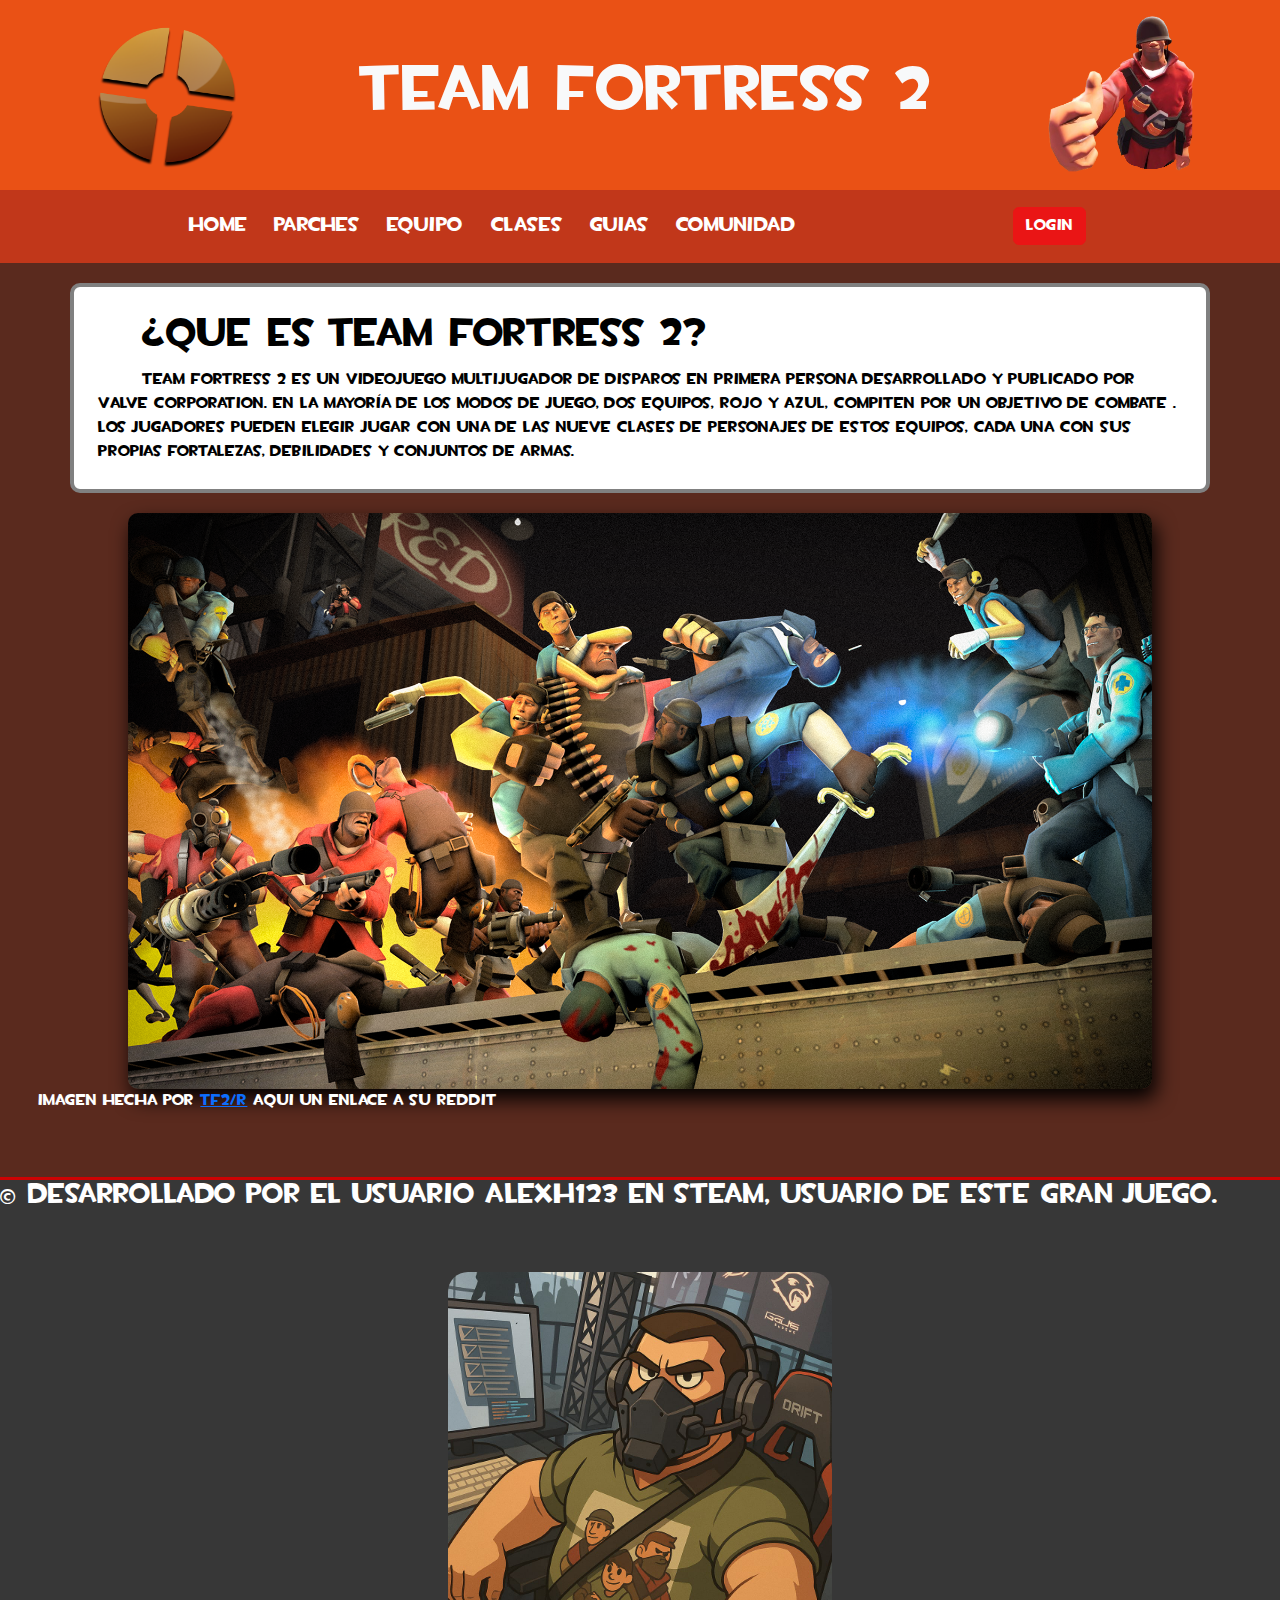
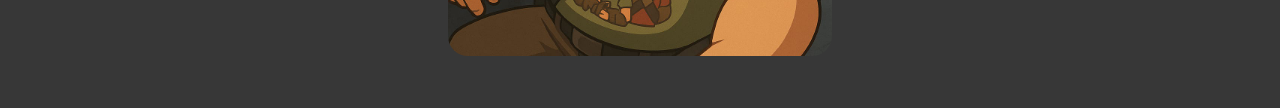
<file: index.html>
<!DOCTYPE html>
<html lang="es">
<head>
    <meta charset="UTF-8">
    <meta name="viewport" content="width=device-width, initial-scale=1.0">
    <title>Mi Página de TF2 - Ahora con JavaScript y Bootstrap</title>
    <link href="https://cdn.jsdelivr.net/npm/bootstrap@5.3.3/dist/css/bootstrap.min.css" rel="stylesheet">
    <link rel="stylesheet" href="style.css">
</head>
<body>
    <header class="bg-dark text-light py-3">
        <div class="container d-flex align-items-center justify-content-between">
          <img src="imagenes_tf2/icono/Team_Fortress_2_style_logo.svg.png" alt="Logo TF2" class="icon" height="50">
            <h1 class="mb-0"> Team Fortress 2</h1>

          <img src="imagenes_tf2/renders/soldier_thumb_up.png" class="soldier_thump_up">
    </header>
    <nav class="navbar navbar-expand-lg navbar-dark bg-secondary">
      <div class="container">
            <button class="navbar-toggler" type="button" data-bs-toggle="collapse" data-bs-target="#navbarNav">
                <span class="navbar-toggler-icon"></span>
            </button>
            <div class="collapse navbar-collapse" id="navbarNav">
                <ul class="navbar-nav">
                  <li class="nav-item"><a class="nav-link" href="index.html">home</a></li>
                  <li class="nav-item"><a class="nav-link" href="news/parches.html">parches</a></li>
                  <li class="nav-item"><a class="nav-link" href="meet_the_team/index.html">equipo</a></li>
                  <li class="nav-item"><a class="nav-link" href="caracteristicas_mercenarios/mercenarios.html">clases</a></li>
                  <li class="nav-item"><a class="nav-link" href="guias/index.html">guias</a></li>
                  <li class="nav-item"><a class="nav-link" href="comunidad/index.html">comunidad</a></li>
                </ul>
            </div>
            <button class="btn btn-primary login" type="button" data-bs-toggle="offcanvas" data-bs-target="#offcanvasExample" aria-controls="offcanvasExample">
            Login
            </button>
        </div>
       
      </nav>
    <div class="offcanvas offcanvas-start" tabindex="-1" id="offcanvasExample" aria-labelledby="offcanvasExampleLabel">
      <div class="offcanvas-header">
        <h5 class="offcanvas-title borde3" id="offcanvasExampleLabel">Login</h5>
        <button type="button" class="btn-close login" data-bs-dismiss="offcanvas" aria-label="Close"></button>
      </div>
      <div class="offcanvas-body">
        <div>
          <p class="letras">Correo Electronico</p>
          <input type="email" class="form-control nofonttf2" id="correoElectrónico" placeholder="Correo Electronico">
          <br>
          <p class="letras">Contraseña</p>
          <input type="password" id="contraseña" class="form-control nofonttf2" aria-describedby="passwordHelpBlock" placeholder="Contraseña">
          <br>
          <button type="button" class="btn btn-warning sent" onclick="verificarUsuario()">Iniciar sesión</button>
          <p id="verificador"></p>
          <p>Login en proceso...</p>
        </div>
      </div>
    </div>
    <main>
      <div class="desc_tf2">
        <h1 class="title_description">¿Que es team fortress 2?</h1>
        <div class="descripcion">Team Fortress 2 es un videojuego multijugador de disparos en primera persona desarrollado y publicado por Valve Corporation. En la mayoría de los modos de juego, dos equipos, ROJO y AZUL, compiten por un objetivo de combate . Los jugadores pueden elegir jugar con una de las nueve clases de personajes de estos equipos, cada una con sus propias fortalezas, debilidades y conjuntos de armas.</div>
      </div>
    </main>

  
    <img src="imagenes_tf2/renders/tf2 inicio.png" class="Thisistf2">
    <p class="text_4">Imagen hecha por <a href="https://www.reddit.com/r/tf2/">Tf2/r</a> Aqui un enlace a su reddit</p>

    <br>
    <br>

    <div class="rights"><h3>© Desarrollado por el usuario Alexh123 en steam, usuario de este gran juego.</h3><img src="imagenes_tf2/creator/MEINTF2.jpg" class="Dev"></div>
    <script src="https://cdn.jsdelivr.net/npm/bootstrap@5.3.3/dist/js/bootstrap.bundle.min.js"></script>
    <script src="script.js"></script>

  </body>
</html>
</file>
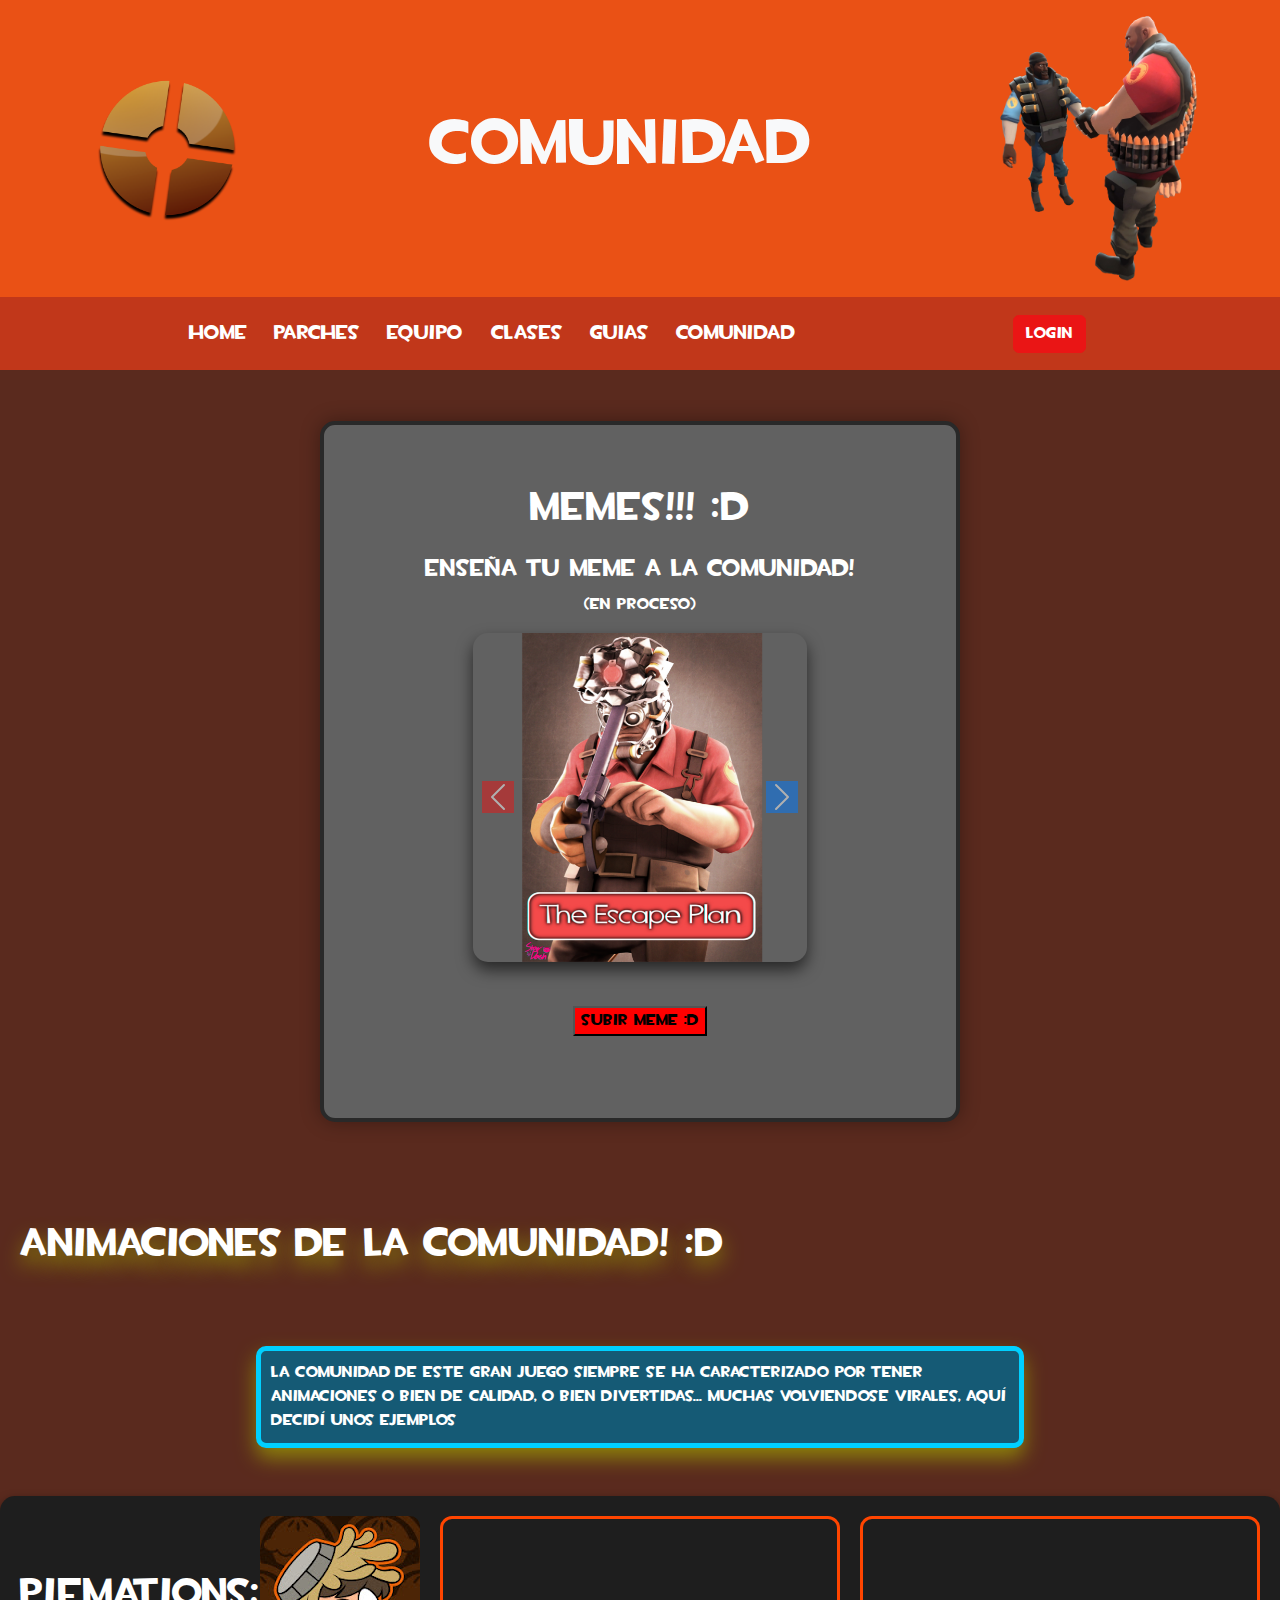
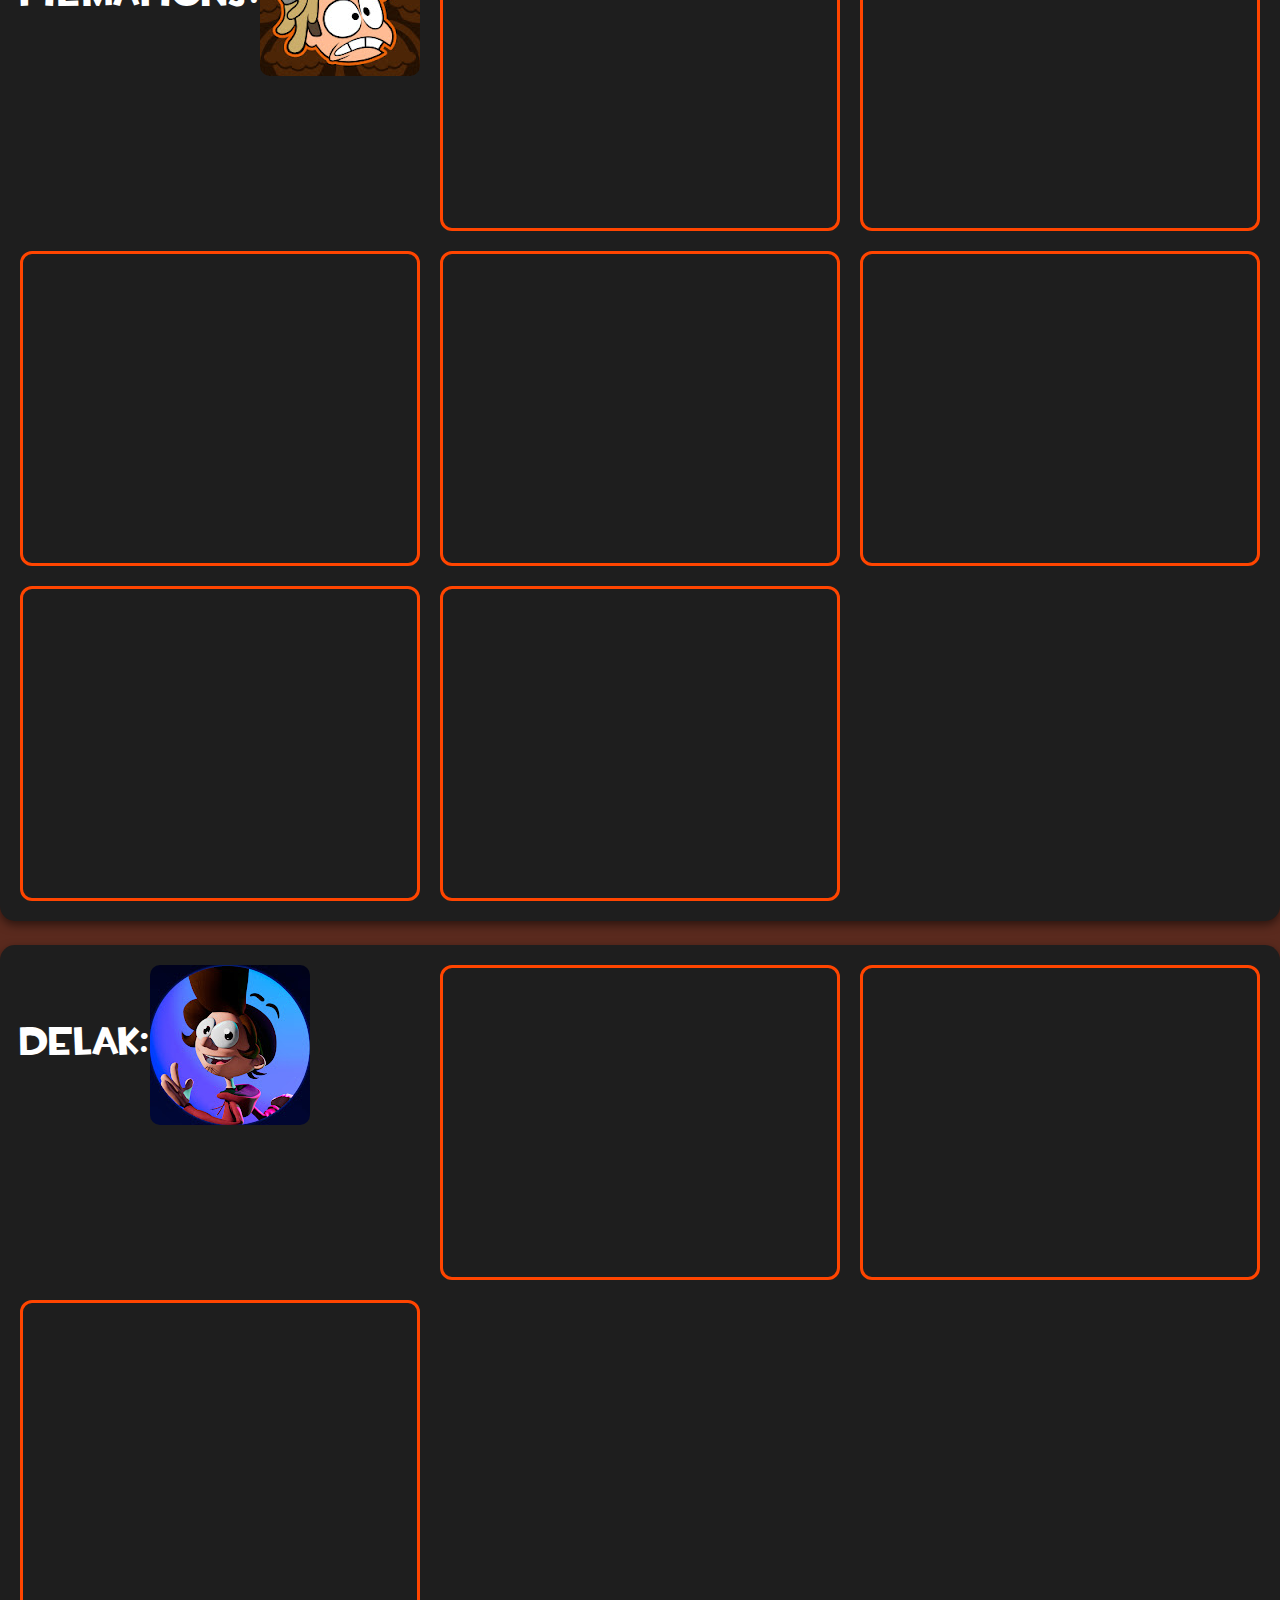
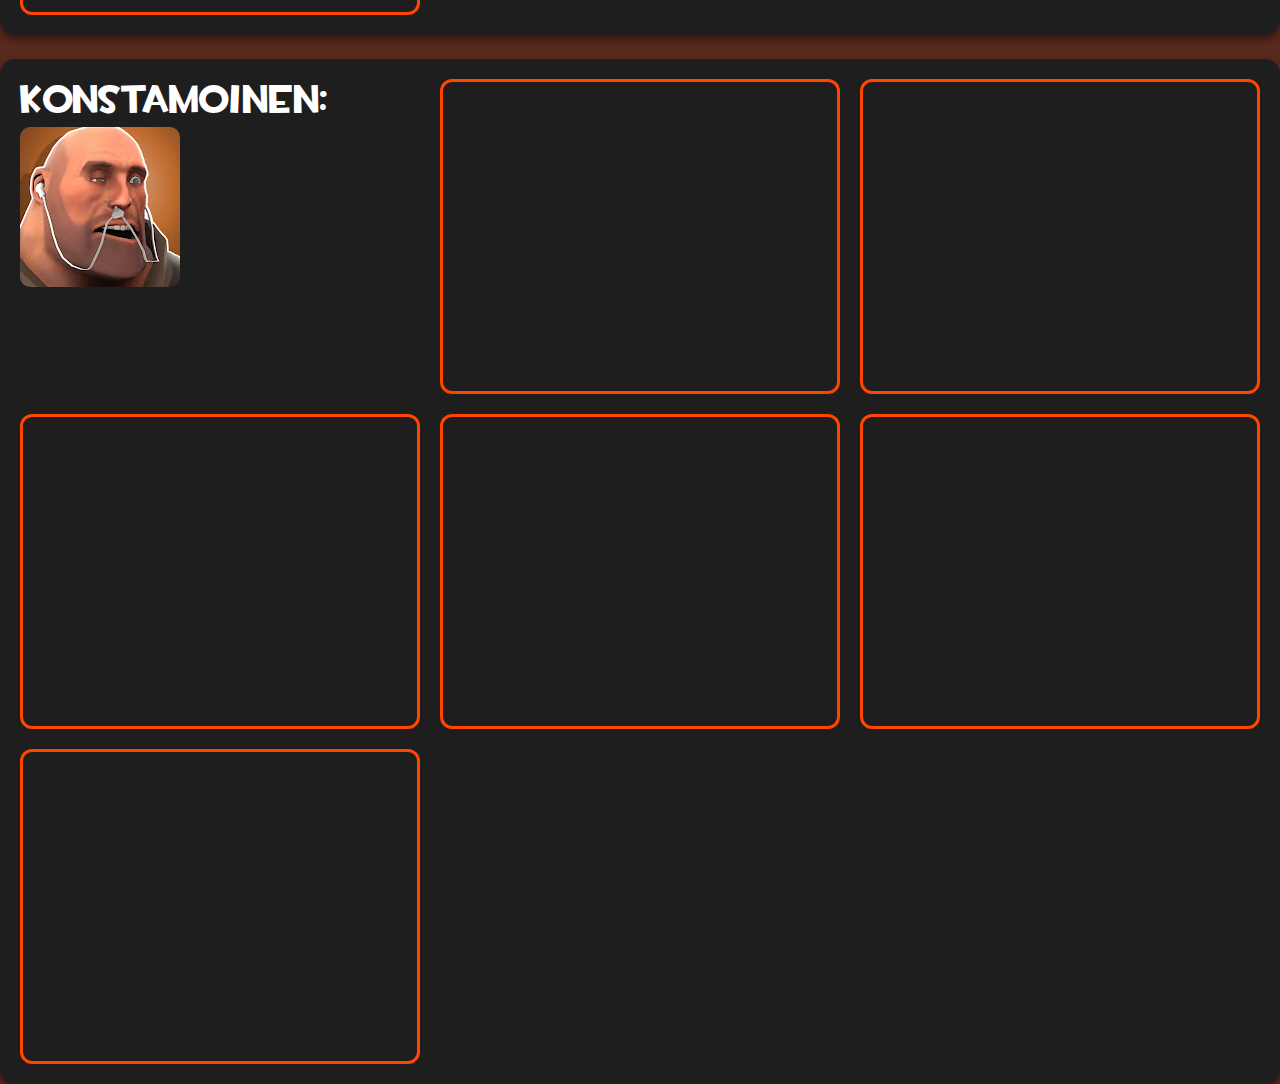
<file: comunidad/index.html>
<!DOCTYPE html>
<html lang="es">
<head>
    <meta charset="UTF-8">
    <meta name="viewport" content="width=device-width, initial-scale=1.0">
    <title>Mi Página de TF2 - Ahora con JavaScript y Bootstrap</title>
    <link href="https://cdn.jsdelivr.net/npm/bootstrap@5.3.3/dist/css/bootstrap.min.css" rel="stylesheet">
    <link rel="stylesheet" href="style.css">
</head>
<body>
    <header class="bg-dark text-light py-3">
        <div class="container d-flex align-items-center justify-content-between">
          <img src="../imagenes_tf2/icono/Team_Fortress_2_style_logo.svg.png" alt="Logo TF2" class="icon" height="50">
            <h1 class="mb-0"> Comunidad</h1>
          <img src="../imagenes_tf2/renders/Comunity.png" class="soldier_thump_up">
    </header>
    <nav class="navbar navbar-expand-lg navbar-dark bg-secondary">
        <div class="container">
            <button class="navbar-toggler" type="button" data-bs-toggle="collapse" data-bs-target="#navbarNav">
                <span class="navbar-toggler-icon"></span>
            </button>
            <div class="collapse navbar-collapse" id="navbarNav">
                <ul class="navbar-nav">
                  <li class="nav-item"><a class="nav-link" href="../index.html">home</a></li>
                  <li class="nav-item"><a class="nav-link" href="../news/parches.html">parches</a></li>
                  <li class="nav-item"><a class="nav-link" href="../meet_the_team/index.html">equipo</a></li>
                  <li class="nav-item"><a class="nav-link" href="../caracteristicas_mercenarios/mercenarios.html">clases</a></li>
                  <li class="nav-item"><a class="nav-link" href="../guias/index.html">guias</a></li>
                  <li class="nav-item"><a class="nav-link" href="index.html">comunidad</a></li>
                </ul>
            </div>
            <button class="btn btn-primary login" type="button" data-bs-toggle="offcanvas" data-bs-target="#offcanvasExample" aria-controls="offcanvasExample">
            Login
            </button>
        </div>
      </nav>
    <div class="offcanvas offcanvas-start" tabindex="-1" id="offcanvasExample" aria-labelledby="offcanvasExampleLabel">
      <div class="offcanvas-header">
        <h5 class="offcanvas-title borde3" id="offcanvasExampleLabel">Login</h5>
        <button type="button" class="btn-close login" data-bs-dismiss="offcanvas" aria-label="Close"></button>
      </div>
      <div class="offcanvas-body">
        <div>
          <p class="letras">Correo Electronico</p>
          <input type="email" class="form-control nofonttf2" id="correoElectrónico" placeholder="Correo Electronico">
          <br>
          <p class="letras">Contraseña</p>
          <input type="password" id="contraseña" class="form-control nofonttf2" aria-describedby="passwordHelpBlock" placeholder="Contraseña">
          <br>
          <button type="button" class="btn btn-warning sent" onclick="verificarUsuario()">Iniciar sesión</button>
          <p id="verificador"></p>
          <p>Login en proceso...</p>
        </div>
      </div>
    </div>
<div class="bloque-memes">
    <h1 class="meme_title">MEMES!!! :D</h1>
    <h4>Enseña tu meme a la comunidad!</h4>
    <p>(En proceso)</p>
    <div id="carouselExample" class="carousel slide">
        <div class="carousel-inner">
          <div class="carousel-item active">
            <img src="../imagenes_tf2/memes/engy_escape.png" class="d-block w-100" alt="...">
          </div>
          <div class="carousel-item">
            <img src="../imagenes_tf2/memes/trauma_soldier.png" class="d-block w-100" alt="...">
          </div>
          <div class="carousel-item">
            <img src="../imagenes_tf2/memes/demo_bomb 2.jpg" class="d-block w-100" alt="...">
          </div>
          <div class="carousel-item">
            <img src="../imagenes_tf2/memes/C_meme.png" class="d-block w-100" alt="...">
          </div>
        </div>
        <button class="carousel-control-prev" type="button" data-bs-target="#carouselExample" data-bs-slide="prev">
          <span class="carousel-control-prev-icon" aria-hidden="true"></span>
          <span class="visually-hidden">Previous</span>
        </button>
        <button class="carousel-control-next" type="button" data-bs-target="#carouselExample" data-bs-slide="next">
          <span class="carousel-control-next-icon" aria-hidden="true"></span>
          <span class="visually-hidden">Next</span>
        </button>
      </div>
    <main class="container my-4">
      <input type="file" id="fileInput" multiple accept="image/*" class="boton_file">
      <button id="uploadBtn">Subir meme :D</button>
        </section>
    </main>
  </div>
<br>
<br>
  <h1 class="title_animation">Animaciones de la comunidad! :D</h1>
    <div class="bloque_descriptivo"> La comunidad de este gran juego siempre se ha caracterizado por tener animaciones o bien de calidad, o bien divertidas... Muchas volviendose virales, aquí decidí unos ejemplos</div>
<br>
<br>
  <div class="trailer_container">
    <h1>Piemations:<a href="https://www.youtube.com/@Piemations" target="_blank"><img src="../imagenes_tf2/canales/piemations.jpg" class="imagen_canal" ></h1></a>
      <iframe width="560" height="315" src="https://www.youtube.com/embed/HGkneTrwDmY?si=CrtmxdP_W-9VznI-" title="YouTube video player" frameborder="0" allow="accelerometer; autoplay; clipboard-write; encrypted-media; gyroscope; picture-in-picture; web-share" referrerpolicy="strict-origin-when-cross-origin" allowfullscreen class="Videos"></iframe>
      <iframe width="560" height="315" src="https://www.youtube.com/embed/OyTyXGcVJHc?si=e2VA_p9mSSY9Mbgc" title="YouTube video player" frameborder="0" allow="accelerometer; autoplay; clipboard-write; encrypted-media; gyroscope; picture-in-picture; web-share" referrerpolicy="strict-origin-when-cross-origin" allowfullscreen class="Videos"></iframe>
      <iframe width="560" height="315" src="https://www.youtube.com/embed/HDXA54URxJs?si=Cb80p-nTlEZlWMEh" title="YouTube video player" frameborder="0" allow="accelerometer; autoplay; clipboard-write; encrypted-media; gyroscope; picture-in-picture; web-share" referrerpolicy="strict-origin-when-cross-origin" allowfullscreen class="Videos"></iframe>
      <iframe width="560" height="315" src="https://www.youtube.com/embed/nwDJ7KpKFX8?si=fzt3wwWUq_mSXQkM" title="YouTube video player" frameborder="0" allow="accelerometer; autoplay; clipboard-write; encrypted-media; gyroscope; picture-in-picture; web-share" referrerpolicy="strict-origin-when-cross-origin" allowfullscreen class="Videos"></iframe>
      <iframe width="560" height="315" src="https://www.youtube.com/embed/AaKZriafYtY?si=VYBu16TEeZXStBMa" title="YouTube video player" frameborder="0" allow="accelerometer; autoplay; clipboard-write; encrypted-media; gyroscope; picture-in-picture; web-share" referrerpolicy="strict-origin-when-cross-origin" allowfullscreen class="Videos"></iframe>
      <iframe width="560" height="315" src="https://www.youtube.com/embed/7_LMJ1U-A3U?si=H6Aa6ofbHokSfUWX" title="YouTube video player" frameborder="0" allow="accelerometer; autoplay; clipboard-write; encrypted-media; gyroscope; picture-in-picture; web-share" referrerpolicy="strict-origin-when-cross-origin" allowfullscreen class="Videos"></iframe>
      <iframe width="560" height="315" src="https://www.youtube.com/embed/vriq0_A_D_c?si=XOp3cKLSekW5ZYdi" title="YouTube video player" frameborder="0" allow="accelerometer; autoplay; clipboard-write; encrypted-media; gyroscope; picture-in-picture; web-share" referrerpolicy="strict-origin-when-cross-origin" allowfullscreen class="Videos"></iframe>
  


</div>

<br>
<div class="trailer_container">
    <h1>Delak:<a href="https://www.youtube.com/@Delak_Antoine" target="_blank"><img src="../imagenes_tf2/canales/Delak (heavy is dead).jpg" class="imagen_canal" ></h1></a>
      <iframe width="560" height="315" src="https://www.youtube.com/embed/oiuyhxp4w9I?si=vji6S2rrpL5h2twg" title="YouTube video player" frameborder="0" allow="accelerometer; autoplay; clipboard-write; encrypted-media; gyroscope; picture-in-picture; web-share" referrerpolicy="strict-origin-when-cross-origin" allowfullscreen class="Videos"></iframe>
      <iframe width="560" height="315" src="https://www.youtube.com/embed/um1U56h_pks?si=x5_qxWnq589taplj" title="YouTube video player" frameborder="0" allow="accelerometer; autoplay; clipboard-write; encrypted-media; gyroscope; picture-in-picture; web-share" referrerpolicy="strict-origin-when-cross-origin" allowfullscreen class="Videos"></iframe>
      <iframe width="560" height="315" src="https://www.youtube.com/embed/BMclzv4U3HQ?si=IaFL8ph-w0ELC2le" title="YouTube video player" frameborder="0" allow="accelerometer; autoplay; clipboard-write; encrypted-media; gyroscope; picture-in-picture; web-share" referrerpolicy="strict-origin-when-cross-origin" allowfullscreen class="Videos"></iframe>
    </div>
    <br>
    <div class="trailer_container">
      <h1>Konstamoinen:<a href="https://www.youtube.com/@Kostamoinen/videos" target="_blank"><img src="../imagenes_tf2/canales/Konstamoinen.jpg" class="imagen_canal"></a></h1>
      <iframe width="560" height="315" src="https://www.youtube.com/embed/yo25yCmBa9I?si=nx10blyLZslFvAQa" title="YouTube video player" frameborder="0" allow="accelerometer; autoplay; clipboard-write; encrypted-media; gyroscope; picture-in-picture; web-share" referrerpolicy="strict-origin-when-cross-origin" allowfullscreen class="Videos"></iframe>
      <iframe width="560" height="315" src="https://www.youtube.com/embed/Pw0aXikZvps?si=RT2I34ZUBoitTNRi" title="YouTube video player" frameborder="0" allow="accelerometer; autoplay; clipboard-write; encrypted-media; gyroscope; picture-in-picture; web-share" referrerpolicy="strict-origin-when-cross-origin" allowfullscreen class="Videos"></iframe>
      <iframe width="560" height="315" src="https://www.youtube.com/embed/JxzSnSgBTqg?si=k9twPr26SDyTPf6Q" title="YouTube video player" frameborder="0" allow="accelerometer; autoplay; clipboard-write; encrypted-media; gyroscope; picture-in-picture; web-share" referrerpolicy="strict-origin-when-cross-origin" allowfullscreen class="Videos"></iframe>
      <iframe width="560" height="315" src="https://www.youtube.com/embed/rqLWXJ_EFFY?si=rtrhedhe2oymzJCu" title="YouTube video player" frameborder="0" allow="accelerometer; autoplay; clipboard-write; encrypted-media; gyroscope; picture-in-picture; web-share" referrerpolicy="strict-origin-when-cross-origin" allowfullscreen class="Videos"></iframe>
      <iframe width="560" height="315" src="https://www.youtube.com/embed/aB6jOcGbaxw?si=yIyZ76J_5IT4JR4n" title="YouTube video player" frameborder="0" allow="accelerometer; autoplay; clipboard-write; encrypted-media; gyroscope; picture-in-picture; web-share" referrerpolicy="strict-origin-when-cross-origin" allowfullscreen class="Videos"></iframe>
      <iframe width="560" height="315" src="https://www.youtube.com/embed/_0OA7Q6pRlo?si=K-QF3YDYS3tPOtyr" title="YouTube video player" frameborder="0" allow="accelerometer; autoplay; clipboard-write; encrypted-media; gyroscope; picture-in-picture; web-share" referrerpolicy="strict-origin-when-cross-origin" allowfullscreen class="Videos"></iframe>
    </div>


    <script src="https://cdn.jsdelivr.net/npm/bootstrap@5.3.3/dist/js/bootstrap.bundle.min.js"></script>
    <script src="script.js"></script>
</body>
</html>
</file>
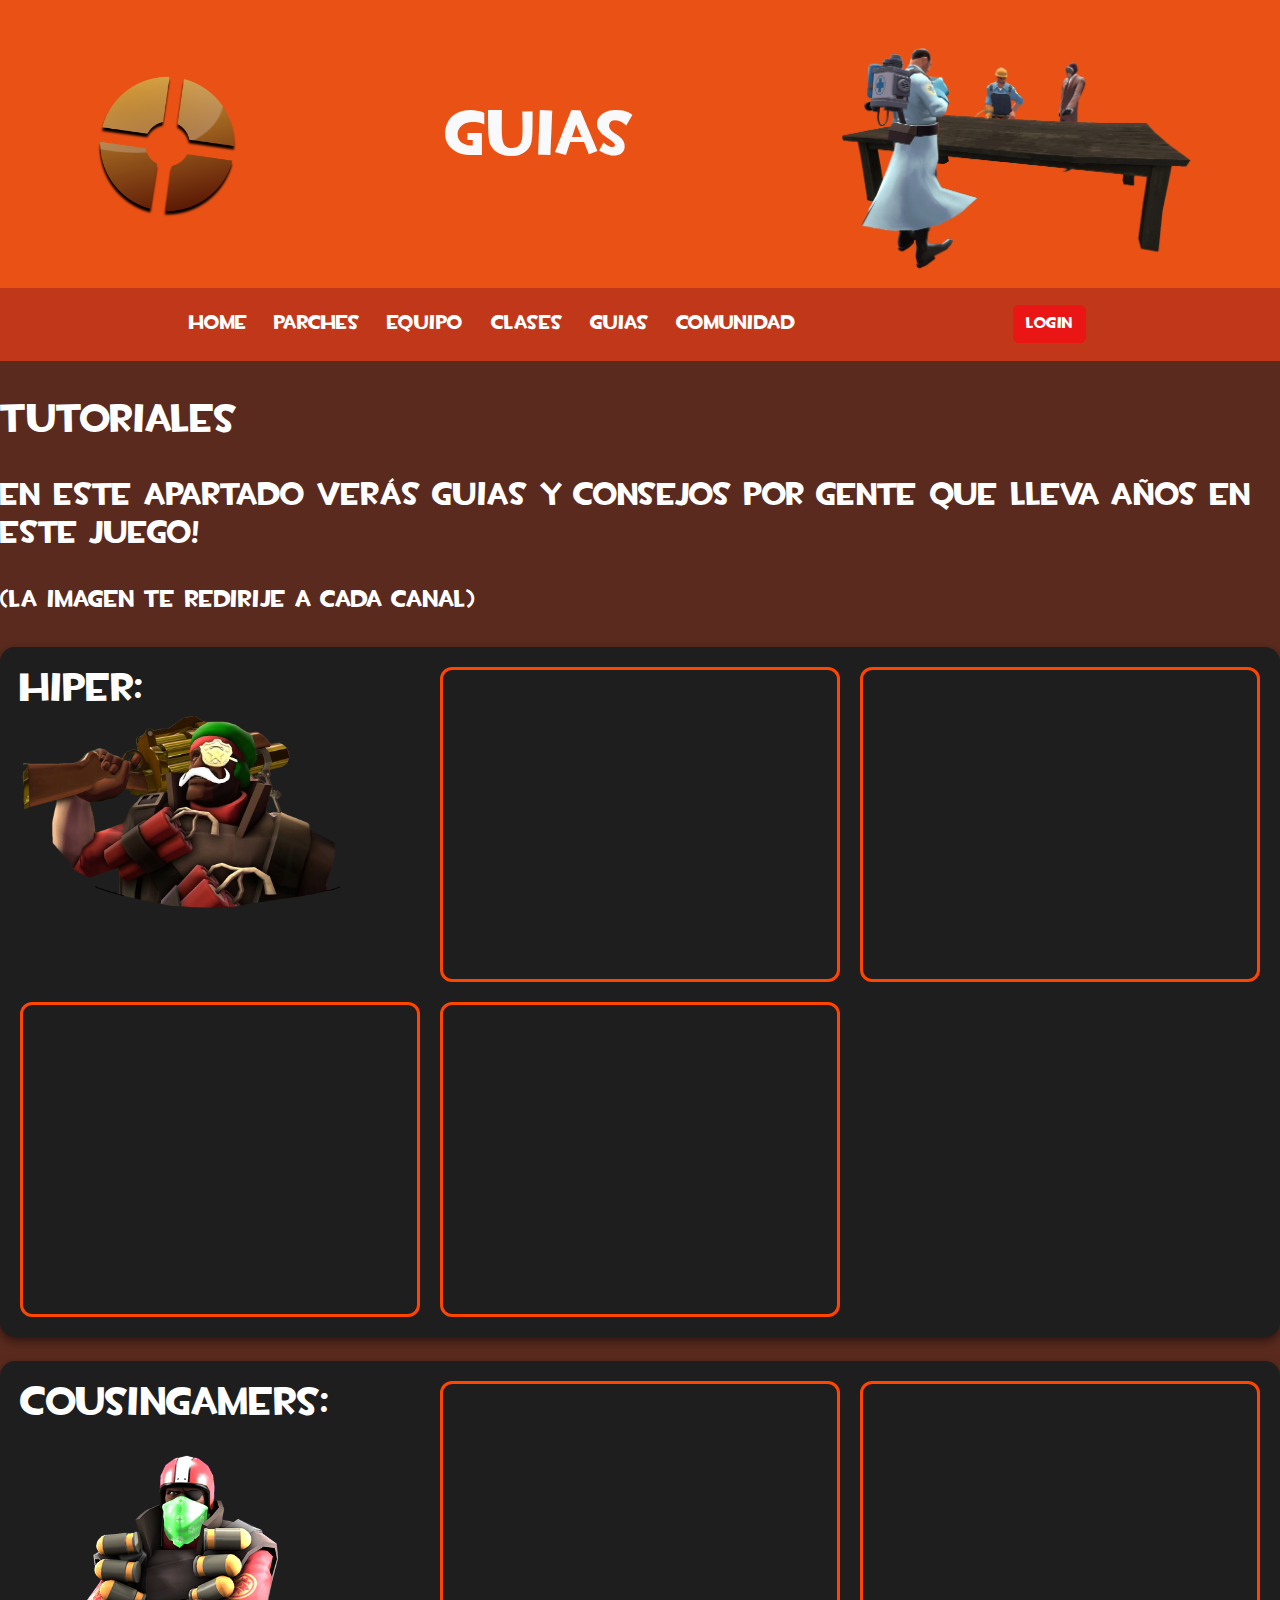
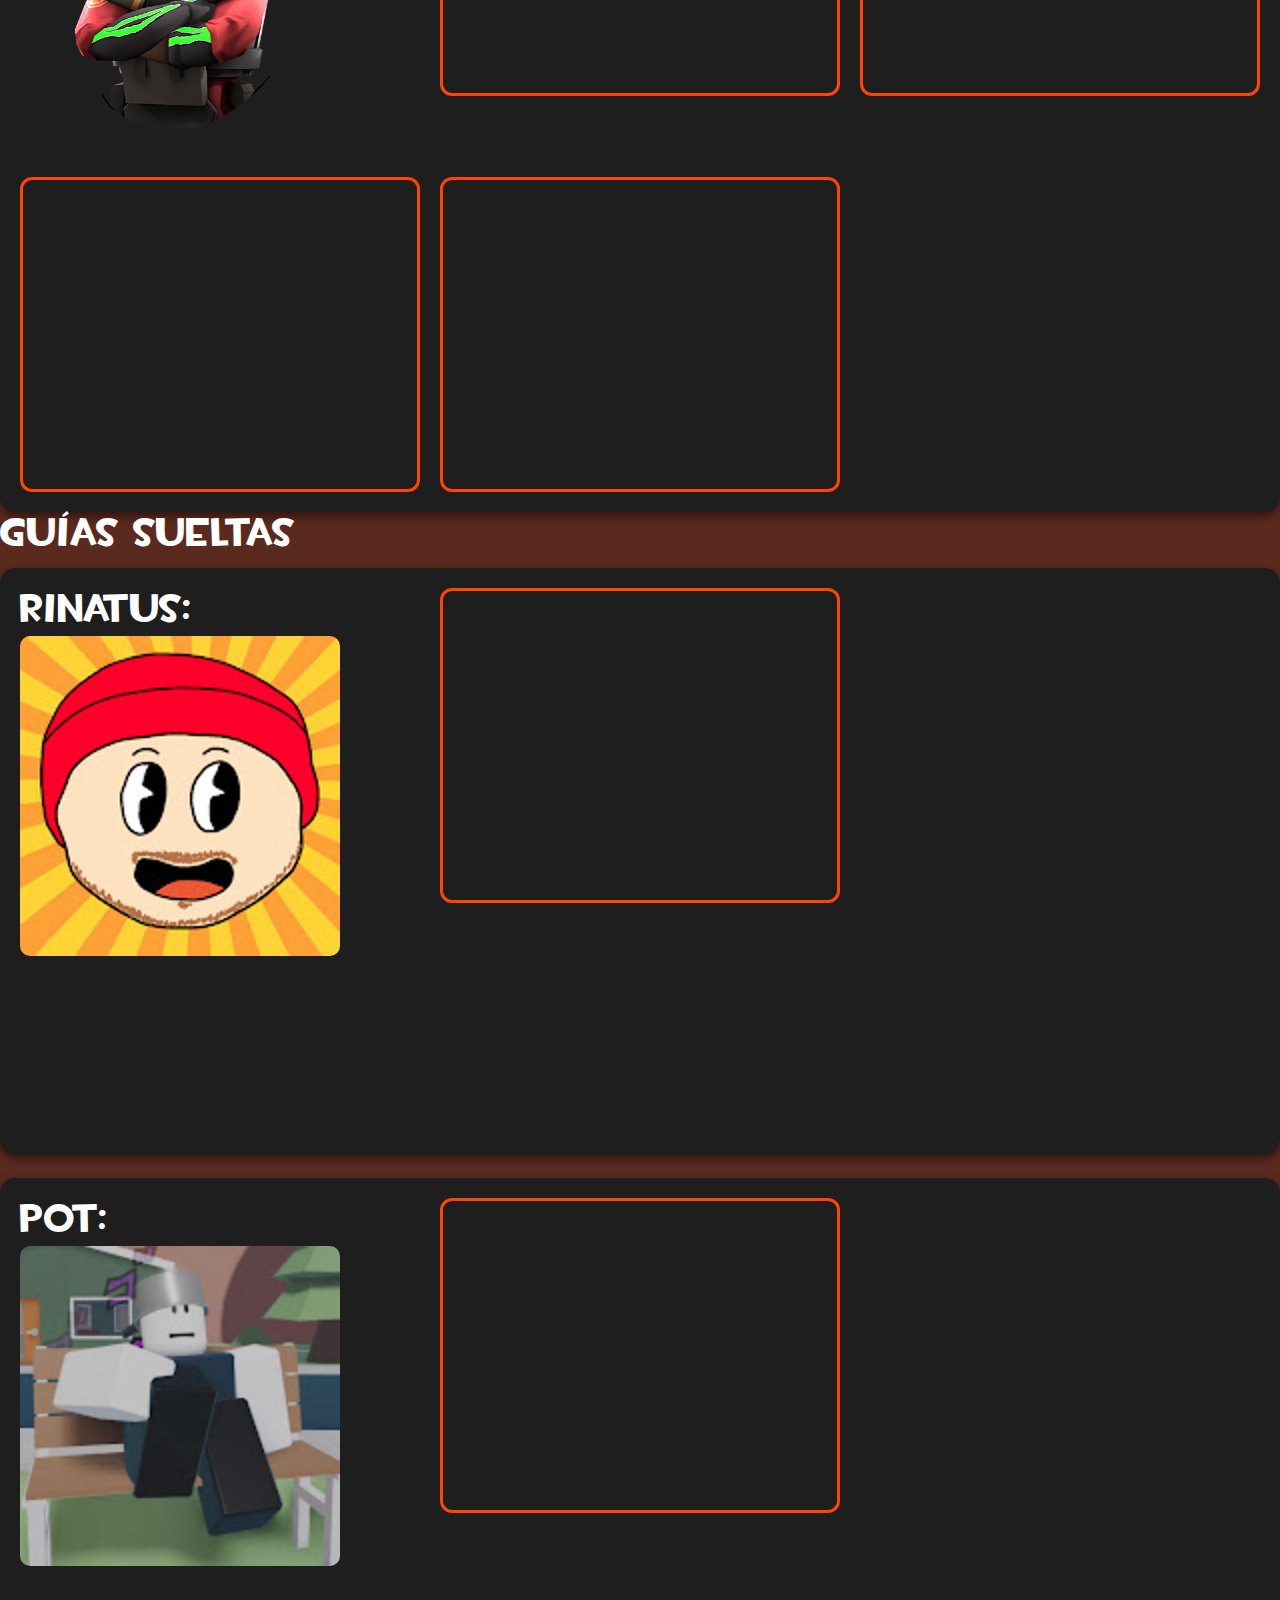
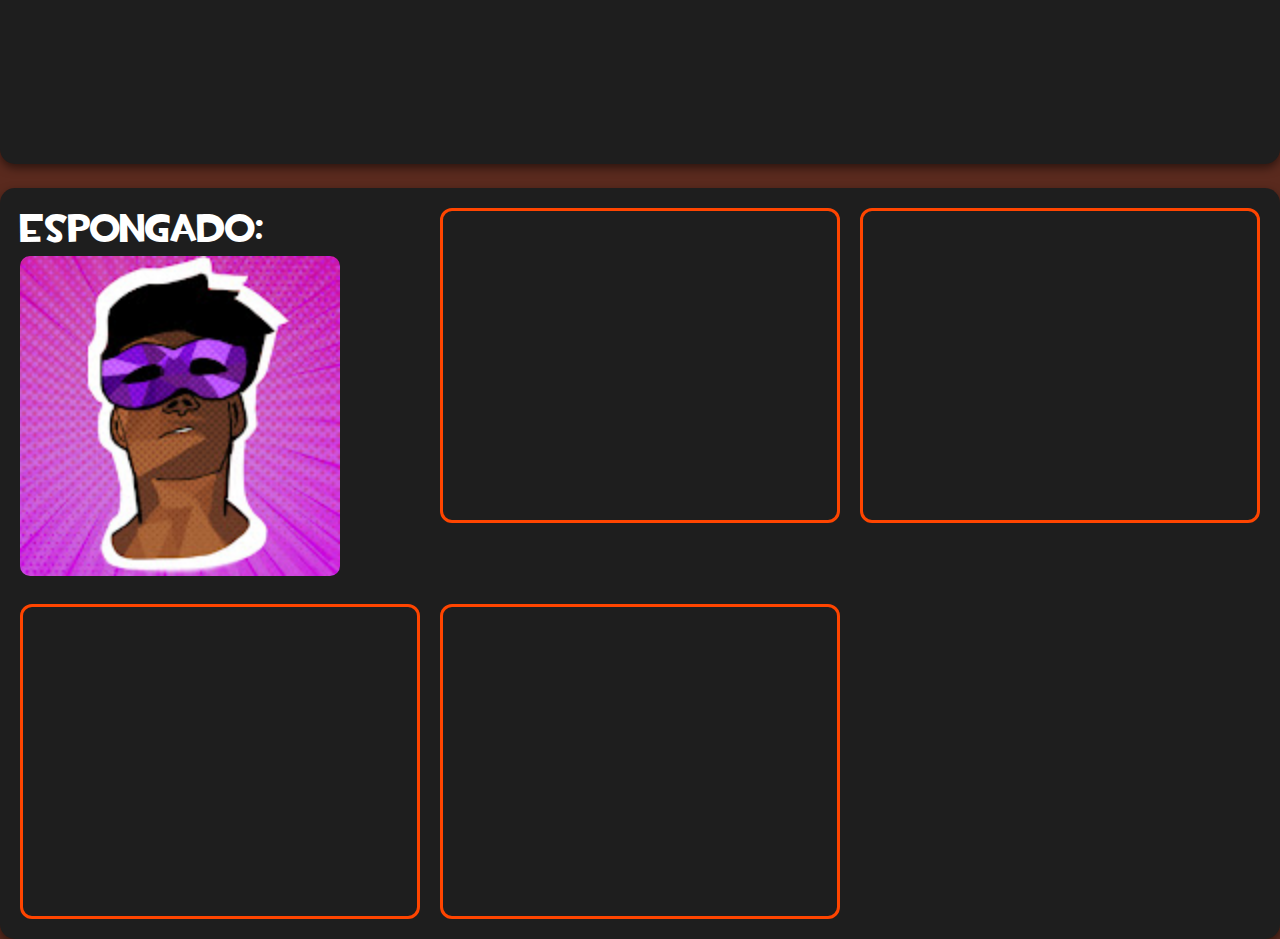
<file: guias/index.html>
<!DOCTYPE html>
<html>
<head>
    <meta charset='utf-8'>
    <meta http-equiv='X-UA-Compatible' content='IE=edge'>
    <title>Page Title</title>
    <meta name='viewport' content='width=device-width, initial-scale=1'>
    <link href="https://cdn.jsdelivr.net/npm/bootstrap@5.3.3/dist/css/bootstrap.min.css" rel="stylesheet">
    <link rel='stylesheet' type='text/css' media='screen' href='style.css'>
</head>
<body>
    <header class="bg-dark text-light py-3">
        <div class="container d-flex align-items-center justify-content-between">
          <img src="../imagenes_tf2/icono/Team_Fortress_2_style_logo.svg.png" alt="Logo TF2" class="icon" height="50">
            <h1 class="titleTeam">Guias</h5>
          <img src="../imagenes_tf2/renders/Capture_T_Point.png" class="soldier_thump_up">
    </header>
    <nav class="navbar navbar-expand-lg navbar-dark bg-secondary">
        <div class="container">
            <button class="navbar-toggler" type="button" data-bs-toggle="collapse" data-bs-target="#navbarNav">
                <span class="navbar-toggler-icon"></span>
            </button>
            <div class="collapse navbar-collapse" id="navbarNav">
                <ul class="navbar-nav">
                  <li class="nav-item"><a class="nav-link" href="../index.html">home</a></li>
                  <li class="nav-item"><a class="nav-link" href="../news/parches.html">parches</a></li>
                  <li class="nav-item"><a class="nav-link" href="../meet_the_team/index.html">equipo</a></li>
                  <li class="nav-item"><a class="nav-link" href="../caracteristicas_mercenarios/mercenarios.html">clases</a></li>
                  <li class="nav-item"><a class="nav-link" href="index.html">guias</a></li>
                  <li class="nav-item"><a class="nav-link" href="../comunidad/index.html">comunidad</a></li>
                </ul>
            </div>
            <button class="btn btn-primary login" type="button" data-bs-toggle="offcanvas" data-bs-target="#offcanvasExample" aria-controls="offcanvasExample">
              Login
            </button>
        </div>
      </nav>
    <div class="offcanvas offcanvas-start" tabindex="-1" id="offcanvasExample" aria-labelledby="offcanvasExampleLabel">
      <div class="offcanvas-header">
        <h5 class="offcanvas-title borde3" id="offcanvasExampleLabel">Login</h5>
        <button type="button" class="btn-close login" data-bs-dismiss="offcanvas" aria-label="Close"></button>
      </div>
      <div class="offcanvas-body">
        <div>
          <p class="letras">Correo Electronico</p>
          <input type="email" class="form-control nofonttf2" id="correoElectrónico" placeholder="Correo Electronico">
          <br>
          <p class="letras">Contraseña</p>
          <input type="password" id="contraseña" class="form-control nofonttf2" aria-describedby="passwordHelpBlock" placeholder="Contraseña">
          <br>
          <button type="button" class="btn btn-warning sent" onclick="verificarUsuario()">Iniciar sesión</button>
          <p id="verificador"></p>
          <p>Login en proceso...</p>
        </div>
      </div>
    </div>
    <br>
    <h1 class="title_trailer">Tutoriales</h1>
    <br>
    <h2>En este apartado verás guias y consejos por gente que lleva años en este juego!</h2>
    <br>
    <h4>(La imagen te redirije a cada canal)</h4>
    <br>
<div class="trailer_container">
  <h1>hiper:<a href="https://www.youtube.com/@Hiperman" target="_blank"><img src="../imagenes_tf2/renders/Hiper-youtube.png" class="imagen_canal" ></h1></a>
    <iframe width="560" height="315" src="https://www.youtube.com/embed/Om0GsanK4aw?si=DmlUEZ9_hNeQMx64" title="YouTube video player" frameborder="0" allow="accelerometer; autoplay; clipboard-write; encrypted-media; gyroscope; picture-in-picture; web-share" referrerpolicy="strict-origin-when-cross-origin" allowfullscreen class="Videos"></iframe>
    <iframe width="560" height="315" src="https://www.youtube.com/embed/3WTnaSHO8UU?si=iciVGwEq4Oy5eY2T" title="YouTube video player" frameborder="0" allow="accelerometer; autoplay; clipboard-write; encrypted-media; gyroscope; picture-in-picture; web-share" referrerpolicy="strict-origin-when-cross-origin" allowfullscreen class="Videos"></iframe>
    <iframe width="560" height="315" src="https://www.youtube.com/embed/tf_cD4JTaoc?si=ntrPaW1W-5HY1s3N" title="YouTube video player" frameborder="0" allow="accelerometer; autoplay; clipboard-write; encrypted-media; gyroscope; picture-in-picture; web-share" referrerpolicy="strict-origin-when-cross-origin" allowfullscreen class="Videos"></iframe>
    <iframe width="560" height="315" src="https://www.youtube.com/embed/mowP3Ivwnio?si=H_KnwpsRxs3SFaMp" title="YouTube video player" frameborder="0" allow="accelerometer; autoplay; clipboard-write; encrypted-media; gyroscope; picture-in-picture; web-share" referrerpolicy="strict-origin-when-cross-origin" allowfullscreen class="Videos"></iframe>
  </div>
  <br>
  <div class="trailer_container">
<h1>Cousingamers:<a href="https://www.youtube.com/@CousinGamers/videos" target="_blank"><img src="../imagenes_tf2/renders/cousingamers.png" class="imagen_canal"></h1></a> 
  
  <iframe width="560" height="315" src="https://www.youtube.com/embed/e7Ha0_OwDso?si=CVKF2yTLUUHyo2y-" title="YouTube video player" frameborder="0" allow="accelerometer; autoplay; clipboard-write; encrypted-media; gyroscope; picture-in-picture; web-share" referrerpolicy="strict-origin-when-cross-origin" allowfullscreen class="Videos"></iframe>
  <iframe width="560" height="315" src="https://www.youtube.com/embed/1MH2ncudWCE?si=Vf80xf36gNQe6Dja" title="YouTube video player" frameborder="0" allow="accelerometer; autoplay; clipboard-write; encrypted-media; gyroscope; picture-in-picture; web-share" referrerpolicy="strict-origin-when-cross-origin" allowfullscreen class="Videos"></iframe>
  <iframe width="560" height="315" src="https://www.youtube.com/embed/CtbQQPYn0OY?si=zgox2XqF3v6jyOzd" title="YouTube video player" frameborder="0" allow="accelerometer; autoplay; clipboard-write; encrypted-media; gyroscope; picture-in-picture; web-share" referrerpolicy="strict-origin-when-cross-origin" allowfullscreen class="Videos"></iframe>
  <iframe width="560" height="315" src="https://www.youtube.com/embed/Q4wMzNm7XvY?si=_91bYyv-Noyh1MTN" title="YouTube video player" frameborder="0" allow="accelerometer; autoplay; clipboard-write; encrypted-media; gyroscope; picture-in-picture; web-share" referrerpolicy="strict-origin-when-cross-origin" allowfullscreen class="Videos"></iframe>
  </div>
<h1>Guías sueltas</h1>
<div class="trailer_container">
  <h1>Rinatus:<a href="https://www.youtube.com/@rinatus1" target="_blank"><img src="../imagenes_tf2/canales/rinatus.png" class="imagen_canal RN"></h1></a>
  <iframe width="560" height="315" src="https://www.youtube.com/embed/8I0yZov-ov8?si=60bRaWGO4Llr0sMC" title="YouTube video player" frameborder="0" allow="accelerometer; autoplay; clipboard-write; encrypted-media; gyroscope; picture-in-picture; web-share" referrerpolicy="strict-origin-when-cross-origin" allowfullscreen class="Videos"></iframe>
  <iframe></iframe>
  <iframe></iframe>
</div>
<br>
<div class="trailer_container">
  <h1>Pot:<a href="https://www.youtube.com/@JustPot" target="_blank"><img src="../imagenes_tf2/canales/channels4_profile.jpg" class="imagen_canal"></h1></a>
  <iframe width="560" height="315" src="https://www.youtube.com/embed/OPboN25Zb_Q?si=-ihVZ9iRrBDA3cUl" title="YouTube video player" frameborder="0" allow="accelerometer; autoplay; clipboard-write; encrypted-media; gyroscope; picture-in-picture; web-share" referrerpolicy="strict-origin-when-cross-origin" allowfullscreen class="Videos"></iframe>
  <iframe></iframe>
  <iframe></iframe>
</div>
<br>
<div class="trailer_container">
  <h1>Espongado:<a href="https://www.youtube.com/@Espongado" target="_blank"><img src="../imagenes_tf2/canales/Espongado_profile.jpg" class="imagen_canal"></h1></a>
  <iframe width="560" height="315" src="https://www.youtube.com/embed/wBd9Zp2EMX4?si=r1tCm-fd22p3wlzI" title="YouTube video player" frameborder="0" allow="accelerometer; autoplay; clipboard-write; encrypted-media; gyroscope; picture-in-picture; web-share" referrerpolicy="strict-origin-when-cross-origin" allowfullscreen class="Videos"></iframe>
  <iframe width="560" height="315" src="https://www.youtube.com/embed/mkFBdRBz_t4?si=7DzRdwVBXQKfXb1P" title="YouTube video player" frameborder="0" allow="accelerometer; autoplay; clipboard-write; encrypted-media; gyroscope; picture-in-picture; web-share" referrerpolicy="strict-origin-when-cross-origin" allowfullscreen class="Videos"></iframe>
  <iframe width="560" height="315" src="https://www.youtube.com/embed/EFbAt-W19BM?si=qdMbhgdt7jrIiUSe" title="YouTube video player" frameborder="0" allow="accelerometer; autoplay; clipboard-write; encrypted-media; gyroscope; picture-in-picture; web-share" referrerpolicy="strict-origin-when-cross-origin" allowfullscreen class="Videos"></iframe>
  <iframe width="560" height="315" src="https://www.youtube.com/embed/RgrzAR5MjUQ?si=ZVUGWOmsH5EbeIRz" title="YouTube video player" frameborder="0" allow="accelerometer; autoplay; clipboard-write; encrypted-media; gyroscope; picture-in-picture; web-share" referrerpolicy="strict-origin-when-cross-origin" allowfullscreen class="Videos"></iframe>
</div>
    <script src="https://cdn.jsdelivr.net/npm/bootstrap@5.3.3/dist/js/bootstrap.bundle.min.js"></script>
    <script src="script.js"></script>
</body>
</html>
</file>
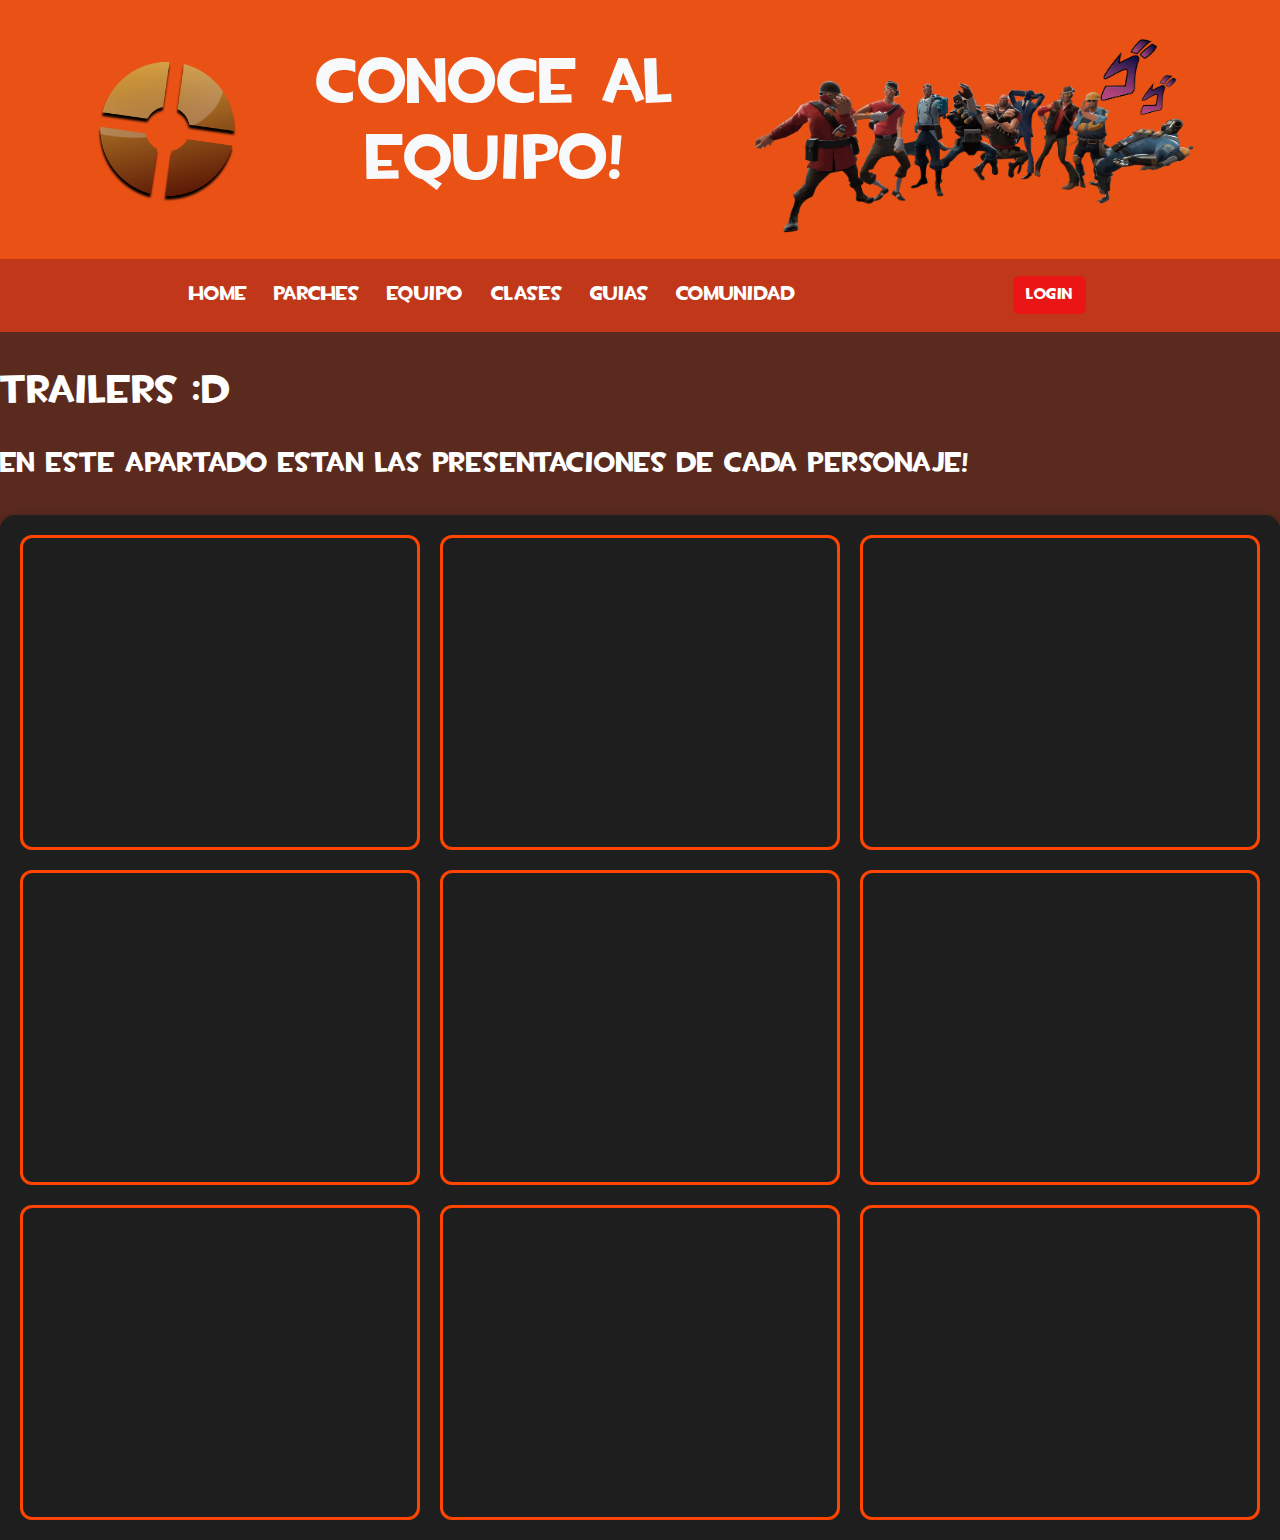
<file: meet_the_team/index.html>
<!DOCTYPE html>
<html>
<head>
    <meta charset='utf-8'>
    <meta http-equiv='X-UA-Compatible' content='IE=edge'>
    <title>Page Title</title>
    <meta name='viewport' content='width=device-width, initial-scale=1'>
    <link href="https://cdn.jsdelivr.net/npm/bootstrap@5.3.3/dist/css/bootstrap.min.css" rel="stylesheet">
    <link rel='stylesheet' type='text/css' media='screen' href='style.css'>
   
</head>
<body>
    <header class="bg-dark text-light py-3">
        <div class="container d-flex align-items-center justify-content-between">
          <img src="../imagenes_tf2/icono/Team_Fortress_2_style_logo.svg.png" alt="Logo TF2" class="icon" height="50">
            <h1 class="titleTeam">Conoce al equipo!</h1>
          <img src="../imagenes_tf2/renders/final porrfin jojos edit.png" class="soldier_thump_up">
    </header>
    <nav class="navbar navbar-expand-lg navbar-dark bg-secondary">
        <div class="container">
            <button class="navbar-toggler" type="button" data-bs-toggle="collapse" data-bs-target="#navbarNav">
                <span class="navbar-toggler-icon"></span>
            </button>
            <div class="collapse navbar-collapse" id="navbarNav">
                <ul class="navbar-nav">
                  <li class="nav-item"><a class="nav-link" href="../index.html">home</a></li>
                  <li class="nav-item"><a class="nav-link" href="../news/parches.html">parches</a></li>
                  <li class="nav-item"><a class="nav-link" href="index.html">equipo</a></li>
                  <li class="nav-item"><a class="nav-link" href="../caracteristicas_mercenarios/mercenarios.html">clases</a></li>
                  <li class="nav-item"><a class="nav-link" href="../guias/index.html">guias</a></li>
                  <li class="nav-item"><a class="nav-link" href="../comunidad/index.html">comunidad</a></li>
                </ul>
            </div>
            <button class="btn btn-primary login" type="button" data-bs-toggle="offcanvas" data-bs-target="#offcanvasExample" aria-controls="offcanvasExample">
              Login
            </button>
        </div>
  
      </nav>
    <div class="offcanvas offcanvas-start" tabindex="-1" id="offcanvasExample" aria-labelledby="offcanvasExampleLabel">
      <div class="offcanvas-header">
        <h5 class="offcanvas-title borde3" id="offcanvasExampleLabel">Login</h5>
        <button type="button" class="btn-close login" data-bs-dismiss="offcanvas" aria-label="Close"></button>
      </div>
      <div class="offcanvas-body">
        <div>
          <p class="letras">Correo Electronico</p>
          <input type="email" class="form-control nofonttf2" id="correoElectrónico" placeholder="Correo Electronico">
          <br>
          <p class="letras">Contraseña</p>
          <input type="password" id="contraseña" class="form-control nofonttf2" aria-describedby="passwordHelpBlock" placeholder="Contraseña">
          <br>
          <button type="button" class="btn btn-warning sent" onclick="verificarUsuario()">Iniciar sesión</button>
          <p>Login en proceso...</p>
        
          <p id="verificador"></p>
      
        </div>
      </div>
    </div>
    <br>
    <h1 class="title_trailer">Trailers :D</h1>
    <br>
    <h3>En este apartado estan las presentaciones de cada personaje!</h3>
    <br>
<div class="trailer_container">
    <iframe width="560" height="315" src="https://www.youtube.com/embed/geNMz0J9TEQ?si=yMF9nlbGCcbd5RZj" title="YouTube video player" frameborder="0" allow="accelerometer; autoplay; clipboard-write; encrypted-media; gyroscope; picture-in-picture; web-share" referrerpolicy="strict-origin-when-cross-origin" allowfullscreen class="trailer_video"></iframe>
    <iframe width="560" height="315" src="https://www.youtube.com/embed/h42d0WHRSck?si=W-_9I3wQKpuiGAm5" title="YouTube video player" frameborder="0" allow="accelerometer; autoplay; clipboard-write; encrypted-media; gyroscope; picture-in-picture; web-share" referrerpolicy="strict-origin-when-cross-origin" allowfullscreen class="trailer_video"></iframe>
    <iframe width="560" height="315" src="https://www.youtube.com/embed/-Hn-Xp4GcWI?si=szWnq8RK8xaL2mod" title="YouTube video player" frameborder="0" allow="accelerometer; autoplay; clipboard-write; encrypted-media; gyroscope; picture-in-picture; web-share" referrerpolicy="strict-origin-when-cross-origin" allowfullscreen class="trailer_video"></iframe>
    <iframe width="560" height="315" src="https://www.youtube.com/embed/han3AfjH210?si=ezPHTsd2n0JayBYC" title="YouTube video player" frameborder="0" allow="accelerometer; autoplay; clipboard-write; encrypted-media; gyroscope; picture-in-picture; web-share" referrerpolicy="strict-origin-when-cross-origin" allowfullscreen class="trailer_video"></iframe>
    <iframe width="560" height="315" src="https://www.youtube.com/embed/jHgZh4GV9G0?si=4uuR1oPl8nBx-6qu" title="YouTube video player" frameborder="0" allow="accelerometer; autoplay; clipboard-write; encrypted-media; gyroscope; picture-in-picture; web-share" referrerpolicy="strict-origin-when-cross-origin" allowfullscreen class="trailer_video"></iframe>
    <iframe width="560" height="315" src="https://www.youtube.com/embed/SNgNBsCI4EA?si=PKwUEvTJcjBUCimJ" title="YouTube video player" frameborder="0" allow="accelerometer; autoplay; clipboard-write; encrypted-media; gyroscope; picture-in-picture; web-share" referrerpolicy="strict-origin-when-cross-origin" allowfullscreen class="trailer_video"></iframe>
    <iframe width="560" height="315" src="https://www.youtube.com/embed/9NZDwZbyDus?si=ba3NRN4WWEgArPsI" title="YouTube video player" frameborder="0" allow="accelerometer; autoplay; clipboard-write; encrypted-media; gyroscope; picture-in-picture; web-share" referrerpolicy="strict-origin-when-cross-origin" allowfullscreen class="trailer_video"></iframe>
    <iframe width="560" height="315" src="https://www.youtube.com/embed/36lSzUMBJnc?si=V4V2wkxEikeaJbRx" title="YouTube video player" frameborder="0" allow="accelerometer; autoplay; clipboard-write; encrypted-media; gyroscope; picture-in-picture; web-share" referrerpolicy="strict-origin-when-cross-origin" allowfullscreen class="trailer_video"></iframe>
    <iframe width="560" height="315" src="https://www.youtube.com/embed/OR4N5OhcY9s?si=qaEex-7zggzZc3vT" title="YouTube video player" frameborder="0" allow="accelerometer; autoplay; clipboard-write; encrypted-media; gyroscope; picture-in-picture; web-share" referrerpolicy="strict-origin-when-cross-origin" allowfullscreen class="trailer_video"></iframe>
  </div>
    <script src="https://cdn.jsdelivr.net/npm/bootstrap@5.3.3/dist/js/bootstrap.bundle.min.js"></script>
    <script src="script.js"></script>
</body>
</html>
</file>
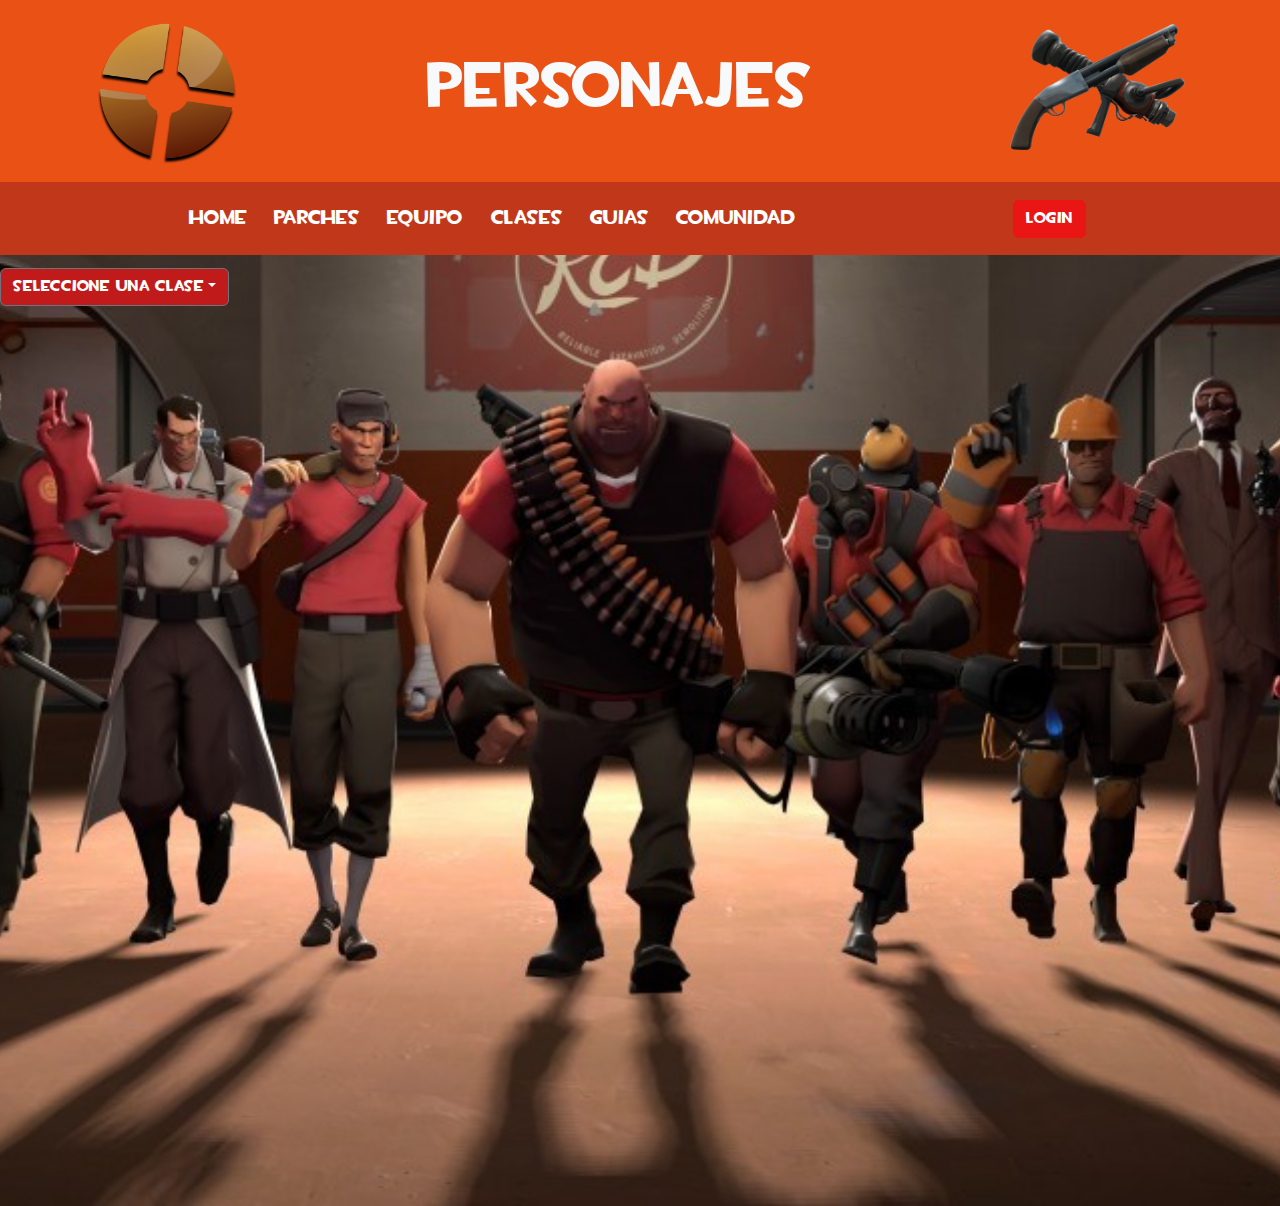
<file: caracteristicas_mercenarios/mercenarios.html>
<!DOCTYPE html>
    <html lang="es">
    <head>
        <meta charset="UTF-8">
        <meta name="viewport" content="width=device-width, initial-scale=1.0">
        <title>Mi Página de TF2 - Ahora con JavaScript y Bootstrap</title>
        <link href="https://cdn.jsdelivr.net/npm/bootstrap@5.3.3/dist/css/bootstrap.min.css" rel="stylesheet">
        <link rel="stylesheet" href="style.css">
    </head>
    <body>
        <header class="bg-dark text-light py-3">
            <div class="container d-flex align-items-center justify-content-between">
              <img src="../imagenes_tf2/icono/Team_Fortress_2_style_logo.svg.png" alt="Logo TF2" class="icon" height="50">
                <h1 class="mb-0 titlepage">personajes</h1>
              <img src="../imagenes_tf2/renders/guide_.png" class="soldier_thump_up">
        </header>
        
        <nav class="navbar navbar-expand-lg navbar-dark bg-secondary">
            <div class="container">
                <button class="navbar-toggler" type="button" data-bs-toggle="collapse" data-bs-target="#navbarNav">
                    <span class="navbar-toggler-icon"></span>
                </button>
                <div class="collapse navbar-collapse" id="navbarNav">
                    <ul class="navbar-nav">
                      <li class="nav-item"><a class="nav-link" href="../index.html">home</a></li>
                      <li class="nav-item"><a class="nav-link" href="../news/parches.html">parches</a></li>
                      <li class="nav-item"><a class="nav-link" href="../meet_the_team/index.html">equipo</a></li>
                      <li class="nav-item"><a class="nav-link" href="mercenarios.html">clases</a></li>
                      <li class="nav-item"><a class="nav-link" href="../guias/index.html">guias</a></li>
                    <li class="nav-item"><a class="nav-link" href="../comunidad/index.html">comunidad</a></li>
                    </ul>
                  </div>
                  <button class="btn btn-primary login" type="button" data-bs-toggle="offcanvas" data-bs-target="#offcanvasExample" aria-controls="offcanvasExample">
                    Login
                  </button>
            </div>
        </nav>
        <div class="offcanvas offcanvas-start" tabindex="-1" id="offcanvasExample" aria-labelledby="offcanvasExampleLabel">
          <div class="offcanvas-header">
            <h5 class="offcanvas-title borde3" id="offcanvasExampleLabel">Login</h5>
            <button type="button" class="btn-close login" data-bs-dismiss="offcanvas" aria-label="Close"></button>
          </div>
          <div class="offcanvas-body">
            <div>
              <p class="letras">Correo Electronico</p>
              <input type="email" class="form-control nofonttf2" id="correoElectrónico" placeholder="Correo Electronico">
              <br>
              <p class="letras">Contraseña</p>
              <input type="password" id="contraseña" class="form-control nofonttf2" aria-describedby="passwordHelpBlock" placeholder="Contraseña">
              <br>
              <button type="button" class="btn btn-warning sent" onclick="verificarUsuario()">Iniciar sesión</button>
              <p id="verificador"></p>
              <p>Login en proceso...</p>
            </div>
          </div>
        </div>
        <!--! OKEY acá iran las diferentes clases, pero primero... hare un container-->
        <div class="clasesTf2">
          <div class="titlesMerc">
<!--!Tuve una idea con bootstrap y es, hacer un menu desplegable con cada mercenario, al que selecciones, aparecerán sus datos, como una ficha-->
<div class="dropdown">
  <button class="btn btn-secondary dropdown-toggle submenuMerc" type="button" data-bs-toggle="dropdown" aria-expanded="false">Seleccione una clase</button>
  <ul class="dropdown-menu">
    <li><a class="dropdown-item" href="#" onclick="show_mercenary('Scout')">SCOUT</a></li>
    <li><a class="dropdown-item" href="#" onclick="show_mercenary('Soldier')">SOLDIER</a></li>
    <li><a class="dropdown-item" href="#" onclick="show_mercenary('Pyro')">PYRO</a></li>
    <li><a class="dropdown-item" href="#" onclick="show_mercenary('Demoman')">DEMOMAN</a></li>
    <li><a class="dropdown-item" href="#" onclick="show_mercenary('Heavy')">HEAVY</a></li>
    <li><a class="dropdown-item" href="#" onclick="show_mercenary('Engineer')">ENGINEER</a></li>
    <li><a class="dropdown-item" href="#" onclick="show_mercenary('Medic')">MEDIC</a></li>
    <li><a class="dropdown-item" href="#" onclick="show_mercenary('Sniper')">SNIPER</a></li>
    <li><a class="dropdown-item" href="#" onclick="show_mercenary('Spy')">SPY</a></li>
  </ul>
</div>


    <div class="mercenary" id="Scout">
      <h1>THE SCOUT</h1>
      <div style="display:flex;">
         <p class="futura">Lugar de origen: Boston Massachusetts, USA <br> Rol: Ofensivo <br><br> el Scout es un veloz corredor y beisbolista, que tiene dos cosas importantes, un bate de beisbol y una actitud cínica de «chúpate esa».<br> Es el mercenario más rápido y habilidoso del campo de batalla sin ayuda. Su salto doble deja a los oponentes más lentos, como el Heavy, a la altura de sus pies, mostrando una superioridad para desplazarse por el terreno, evitando balas y proyectiles. <br><br> Equipado con una Recortada, una Pistola y un Bate, el Scout es una clase ideal para el combate agresivo y el flanqueo.</p>
         <img src="../imagenes_tf2/renders/clases/TF2scout.png" class="imagen_merc">
      </div>
      <img src="../imagenes_tf2/clases/weapons/arsenal_scout.jpg" class="weapons">
    </div>
    <div class="mercenary" id="Soldier">
       <h1>THE SOLDIER</h1>
       <div style="display:flex;">
       <p class="futura">Lugar de origen: Medio Oeste, USA<br>Rol: Ofensivo<br><br>Aunque ansiaba desesperadamente luchar en la Segunda Guerra Mundial, el Soldier fue rechazado en todas las ramas del ejército estadounidense.<br> Sin desanimarse, compró su propio billete a Europa.<br><br> Tras llegar y finalmente localizar Polonia, aprendió por sí mismo a cargar y disparar diversas armas antes de embarcarse en una matanza nazi por la que recibió varias medallas que él mismo diseñó y fabricó.<br> Su furia terminó inmediatamente al enterarse del fin de la guerra en 1949.</p>
        <img src="../imagenes_tf2/renders/clases/TF2Soldier.png" class="imagen_merc">
      </div>
        <img src="../imagenes_tf2/clases/weapons/arsenal_soldier.jpg" class="weapons">
    </div>
    <div class="mercenary" id="Pyro">
      <h1>THE PYRO</h1>
      <div style="display:flex;">
        <p class="futura">Lugar de origen: Desconocido<br>Rol: Ofensivo<br><br>Solo dos cosas se saben con certeza sobre el misterioso Pyro: prende fuego a las cosas y no habla.<br><br>Algunos creen que su ocasional silbido áspero podría ser un intento de comunicarse a través de una boca obstruida por un filtro y conectada a pulmones devastados por la exposición constante a su traje forrado de amianto.<br> Sea como sea, es un hombre temible, inescrutable y en llamas, un Frankenstein, si es que acaso es un hombre.</p>
        <img src="../imagenes_tf2/renders/clases/TF2Pyro.png" class="imagen_merc">
        </div>
      <img src="../imagenes_tf2/clases/weapons/arsenal_pyro.jpg" class="weapons">
    </div>
    <div class="mercenary" id="Demoman">
      <h1>THE DEMOMAN</h1>
      <div style="display:flex;">
        <p class="futura">Lugar de origen: Ullapool, Escocia, Reino Unido<br>Rol: Defensivo<br><br>Un temperamento feroz, una fascinación por todo lo explosivo y un terrible plan para matar al Monstruo del Lago Ness le costaron al Demoman, sus padres adoptivos.<br><br> Más tarde, en la Escuela Primaria Crypt para Huérfanos, cerca de Ullapool, en las Tierras Altas de Escocia, sus habilidades para fabricar bombas mejoraron notablemente.<br><br> Sin embargo, su temperamento y el número total de ojos intactos no mejoraron.</p>
    <img src="../imagenes_tf2/renders/clases/TF2Demoman.png" class="imagen_merc">
  </div>
     <img src="../imagenes_tf2/clases/weapons/arsenal_demoman.jpg" class="weapons">
    </div> 
    <div class="mercenary" id="Heavy">
      <h1>THE HEAVY</h1>  
      <div style="display:flex;">
      <p class="futura">Lugar de origen: Rusia<br> Rol: Defensivo <br><br>Como un oso hibernando, el Heavy parece un gigante apacible. <br><br>Confundir su actitud soñolienta y deliberada con dulzura puede hacer que te descuartice.<br><br> Aunque habla con sencillez y se mueve con una economía de energía que a menudo se confunde con una siesta, el Heavy no es tonto, no es tu gran amigo, y generalmente desea que te calles antes de tener que obligarte a callar. </p>
      <img src="../imagenes_tf2/renders/clases/TF2Heavy.png" class="imagen_merc">
    </div>
       <img src="../imagenes_tf2/clases/weapons/arsenal_heavy.jpg" class="weapons">
        </div>
    <div class="mercenary" id="Engineer">
       <h1>THE ENGINEER</h1>
       <div style="display:flex;">
       <p class="futura">Lugar de origen: Cueva de las Abejas, Texas, EE. UU.<br> Rol: Defensivo <br><br> Este hombre amable, originario de la pequeña Bee Cave, Texas, ama las barbacoas, las armas y la educación superior.<br><br> Su curiosidad natural, diez años como obrero en los yacimientos petrolíferos del oeste de Texas y once doctorados en ciencias exactas lo han preparado para diseñar, construir y reparar una variedad de artefactos mortíferos.</p>
        
         <img src="../imagenes_tf2/renders/clases/TF2Engineer.png" class="imagen_merc">
        </div>
          <img src="../imagenes_tf2/clases/weapons/arsenal_engineer.jpg" class="weapons">
    </div>
    <div class="mercenary" id="Medic">
       <h1>THE MEDIC</h1>
       <div style="display:flex;">
       <p class="futura">Lugar de origen: Stuttgart, Germany <br> Rol: Soporte <br><br>Lo que le falta de compasión por los enfermos, y cualquier tipo de formación formal verificable en medicina, lo compensa con creces con un suministro inagotable de agujas gigantes y unas ganas enfermas por clavarlas en la carne expuesta.<br><br> Criado durante una época en la que el juramento hipocrático se había vuelto opcional, el Médico considera la curación un efecto generalmente involuntario, de complacer su curiosidad morbosa. <br><br>   (Juramento hipocrático: Es un compromiso ético en el ámbito de la medicina, que orienta al médico en la práctica de su profesión.)</p>
         <img src="../imagenes_tf2/renders/clases/TF2Medic.png" class="imagen_merc">
         </div> 
         <img src="../imagenes_tf2/clases/weapons/arsenal_medic.jpg" class="weapons">
      </div>
    <div class="mercenary" id="Sniper">
       <h1>THE SNIPER</h1>
       <div style="display:flex;">
       <p class="futura">Lugar de origen: Australia<br> Rol: Soporte <br><br>En su antigua vida como rastreador de presas peligrosas en el implacable interior australiano, el Sniper pasaba meses solo.<br><br><br> El aislamiento prolongado le enseñó una valiosa lección:<br> no tienes que depender de otros si nunca fallas.</p>
       <img src="../imagenes_tf2/renders/clases/TF2Sniper.png" class="imagen_merc">
       </div>
        <img src="../imagenes_tf2/clases/weapons/arsenal_sniper.jpg" class="weapons">
         </div>
    <div class="mercenary" id="Spy">
       <h1>THE SPY</h1>
       <div style="display:flex;">
       <p class="futura">Lugar de origen: Francia<br> Rol: Soporte <br><br>Es un rompecabezas, envuelto en un enigma, envuelto en acertijos, con un toque de intriga, enviado por correo urgente.<br><br><b>¡Y CUIDADO POR DETRÁS!</b><br><br> Pero es demasiado tarde. Estás muerto. Porque él es el Spy: un pícaro al estilo de Loki, un seductor (metafóricamente) y un asesino de hombres (en realidad).</p>
         <img src="../imagenes_tf2/renders/clases/TF2Spy.png" class="imagen_merc">
        </div>
        <img src="../imagenes_tf2/clases/weapons/arsenal_spy.jpg" class="weapons">
        </div>



<script src="https://cdn.jsdelivr.net/npm/bootstrap@5.3.3/dist/js/bootstrap.bundle.min.js"></script>
<script src="script.js"></script>
</body>
</html>
</file>
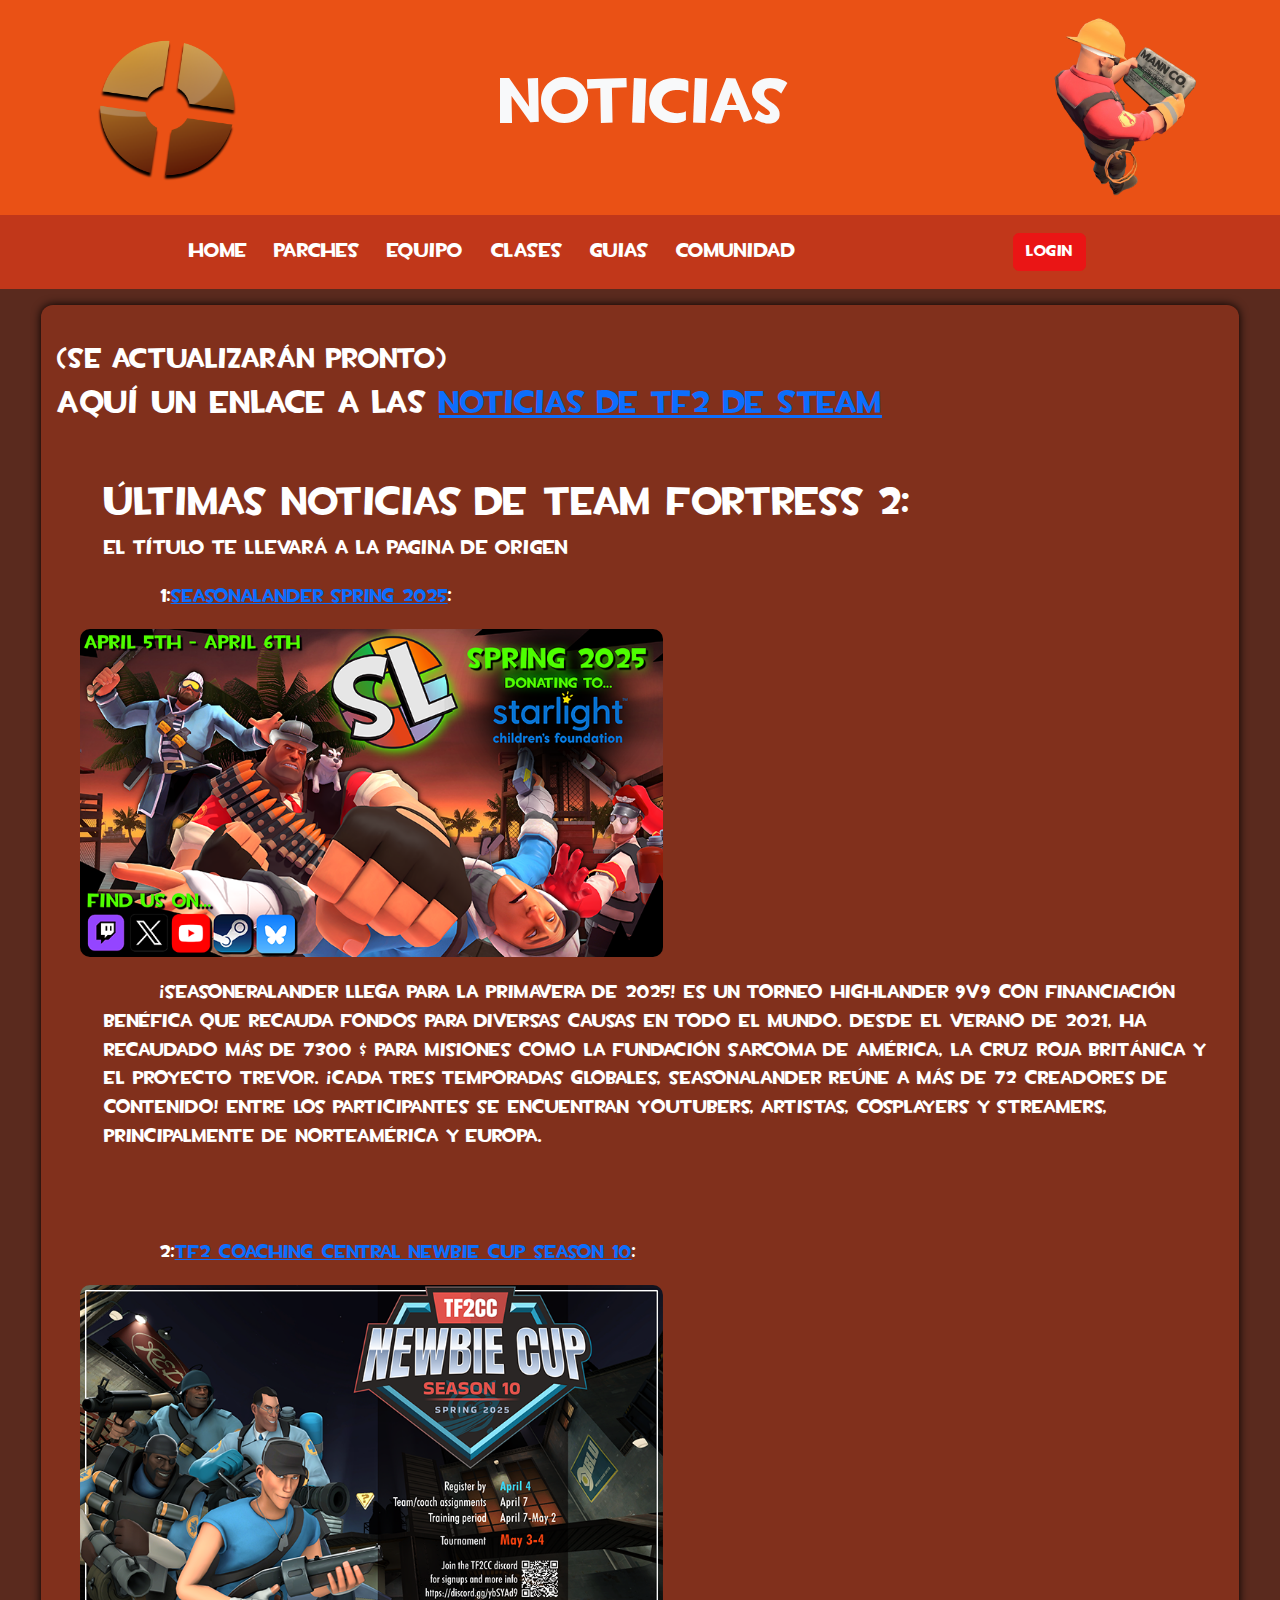
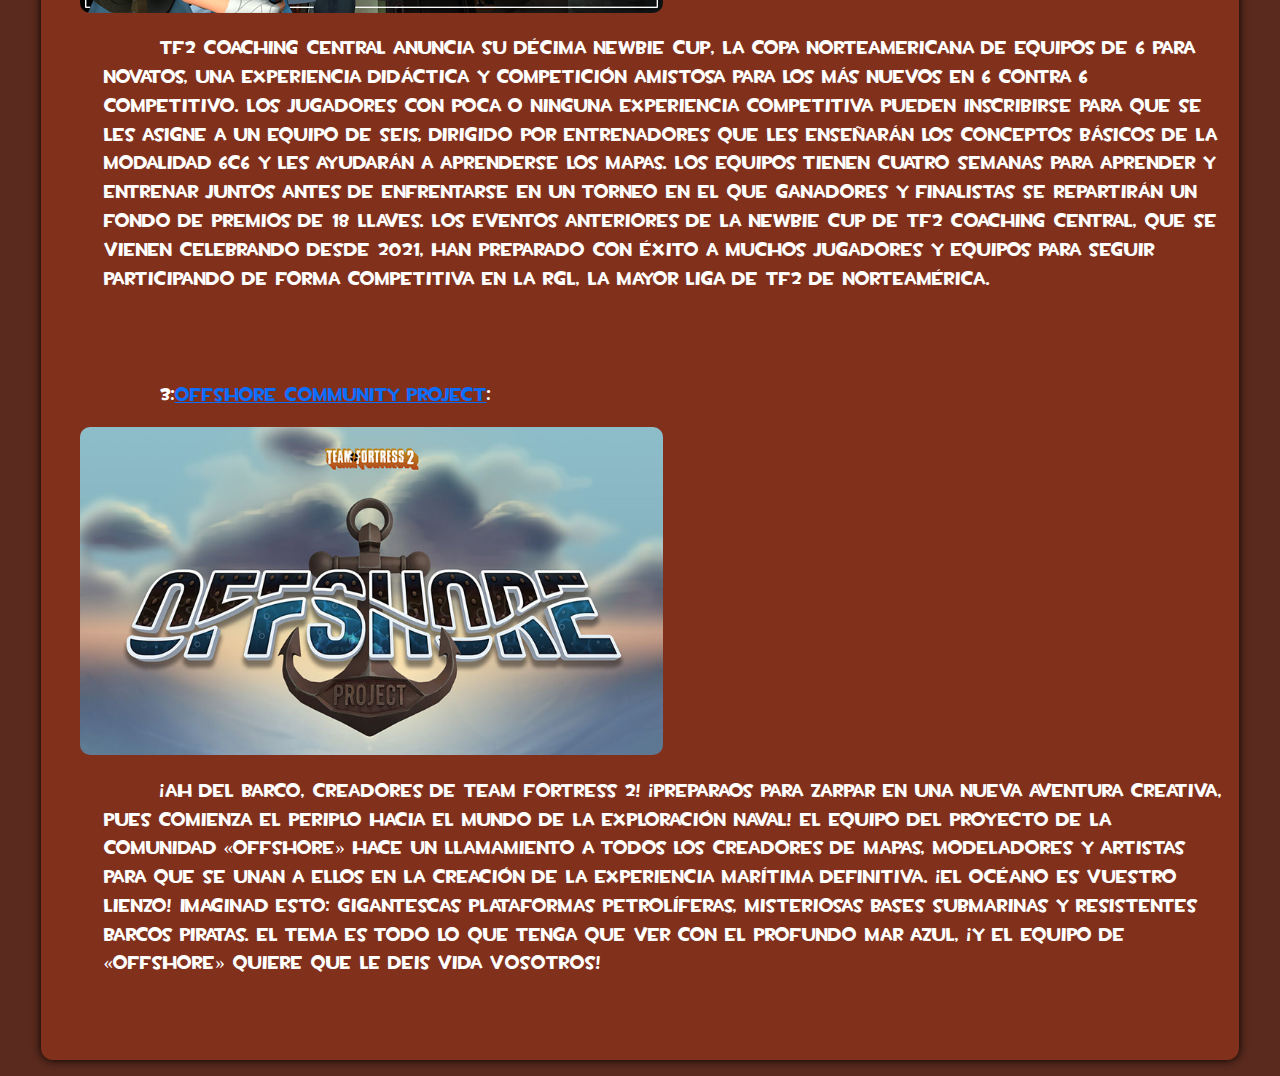
<file: news/parches.html>
<!DOCTYPE html>
<html lang="es">
<head>
    <meta charset="UTF-8">
    <meta name="viewport" content="width=device-width, initial-scale=1.0">
    <title>Mi Página de TF2 - Ahora con JavaScript y Bootstrap</title>
    <link href="https://cdn.jsdelivr.net/npm/bootstrap@5.3.3/dist/css/bootstrap.min.css" rel="stylesheet">
    <link rel="stylesheet" href="style.css">
    
</head>
<body>
    <header class="bg-dark text-light py-3">
        <div class="container d-flex align-items-center justify-content-between">
            <img src="../imagenes_tf2/icono/Team_Fortress_2_style_logo.svg.png" alt="Logo TF2" class="icon" height="50">

    
            <h1 class="mb-0">noticias</h1>
             
            <img src="../imagenes_tf2/renders/engy_news.png" class="soldier_thump_up">
        </div>
    </header>
    <nav class="navbar navbar-expand-lg navbar-dark bg-secondary">
        <div class="container">
            <button class="navbar-toggler" type="button" data-bs-toggle="collapse" data-bs-target="#navbarNav">
                <span class="navbar-toggler-icon"></span>
            </button>
            <div class="collapse navbar-collapse" id="navbarNav">
                <ul class="navbar-nav">
                    <li class="nav-item"><a class="nav-link" href="../index.html">home</a></li>
                    <li class="nav-item"><a class="nav-link" href="parches.html">parches</a></li>
                    <li class="nav-item"><a class="nav-link" href="../meet_the_team/index.html">equipo</a></li>
                    <li class="nav-item"><a class="nav-link" href="../caracteristicas_mercenarios/mercenarios.html">clases</a></li>
                    <li class="nav-item"><a class="nav-link" href="../guias/index.html">guias</a></li>
                  <li class="nav-item"><a class="nav-link" href="../comunidad/index.html">comunidad</a></li>
                </ul>
            </div>
            <button class="btn btn-primary login" type="button" data-bs-toggle="offcanvas" data-bs-target="#offcanvasExample" aria-controls="offcanvasExample">
                Login
              </button>
        </div>
    
    </div>
  
</nav>
<div class="offcanvas offcanvas-start" tabindex="-1" id="offcanvasExample" aria-labelledby="offcanvasExampleLabel">
  <div class="offcanvas-header">
    <h5 class="offcanvas-title borde3" id="offcanvasExampleLabel">Login</h5>
    <button type="button" class="btn-close login" data-bs-dismiss="offcanvas" aria-label="Close"></button>
  </div>
  <div class="offcanvas-body">
    <div>
      <p class="letras">Correo Electronico</p>
      <input type="email" class="form-control nofonttf2" id="correoElectrónico" placeholder="Correo Electronico">
      <br>
      <p class="letras">Contraseña</p>
      <input type="password" id="contraseña" class="form-control nofonttf2" aria-describedby="passwordHelpBlock" placeholder="Contraseña">
      <br>
      <button type="button" class="btn btn-warning sent" onclick="verificarUsuario()">Iniciar sesión</button>
      <p id="verificador"></p>
      <p>Login en proceso...</p>
    </div>
  </div>
</div>
    </nav>
<div class="noticias_container">
    <div class="noticias">
        <br>
        <h3>(Se actualizarán pronto)</h3>
        <h2>Aquí un enlace a las <a href="https://store.steampowered.com/news/app/440" target="_blank">noticias de tf2 de Steam</a></h2>
        <br><br>
        <h1 class="tituloNoticias">Últimas Noticias de Team Fortress 2:</h1>
         
        <h5 class="tituloNoticias">El título te llevará a la pagina de origen</h5>
       
        <div id="noticias">   
    </div>
</div>
    <script src="https://cdn.jsdelivr.net/npm/bootstrap@5.3.3/dist/js/bootstrap.bundle.min.js"></script>
    <script src="news_steam.js"></script>
    <script src="script.js"></script>
</body> 
</html>
</file>
<file: style.css>
@font-face {
    font-family: 'tf2build.woff';
    src: url(fuente_tf2/tf2build.woff);
    font-weight: normal;
    font-style: normal;

}
/* Estilos generales */

html, body {
  overflow-x: hidden;
}

.text_4 {
  text-indent:3%;
}
.imageAchievement {
    width: 10%;
}
.carousel-inner img {
  object-fit: cover; /* Escala la imagen manteniendo proporción y recortando si es necesario */
  height: 100%;       /* Ocupa toda la altura del carrusel */
  width: 100%;        /* Ocupa todo el ancho del carrusel */
}

.desc_tf2 {
    background-color: white;
    color: black;
    border-radius: 10px;
    border: 4px solid gray;
    padding: 2%;
    margin-left: 4%;
    margin-right:4%;
    text-indent: 4%;
}

body {
    font-family: 'tf2build.woff';
    background-color: #5a2a1e;
    color: #fff;
}
.nav-item {
    font-size: 20px;
    padding: 1%;
}

.bg-dark {
    background-color: #ea5115 !important; /* Rojizo anaranjado */
}
/* Header */
header {
    background-color: #d04925;
    padding: 20px 0;
    text-align: center;
}

.Dev {
  width: 30% ;
  border-radius: 20px;
  margin-top: 4%;
  margin-left: 35%;
  margin-right: 35%;  
  margin-bottom: 4%;
}

header h1 {
    font-size: 4rem;
    display: flex;
    align-items: center;
    justify-content: center;
}

.icon {
    margin-left: 10px;
    width: 150px;
    height: 150px;
}
.soldier_thump_up {
    width: 150px;
    margin-bottom: 0;
    display: flex;
    align-items: flex-end;
    
}
/* Navbar */
.navbar {
    background-color: #c1371a !important;
}

.navbar-nav .nav-link {
    color: #fff !important;
}

.navbar-nav .nav-link:hover {
    color: #ffaa33 !important;
}

.navbar-nav {
    margin-left: 10%;
 
}

/* Contenido principal */
main {
    padding: 20px;
}

#carouselExample {
    width: 60%; /* Ajusta este valor según el tamaño deseado */
    max-width: 500px; /* Evita que se haga demasiado grande */
    margin: auto; /* Centra el carrusel */
    margin-right: auto;
    display: block;
    border-radius: 15px;
    overflow: hidden;
    box-shadow: 0 8px 16px rgba(0, 0, 0, 0.6);
    transition: transform 0.3s ease-in-out;
}

.carousel-control-prev-icon {
    background-color: #ea1515;
}
.carousel-control-next-icon {
    background-color: #007bff;
}
.borde3 {
    border: 2px solid rgb(87, 87, 87);
    width: fit-content;
    padding: 3%;
    border-radius: 10px;
    background-color: #ff9831;
}

.nofonttf2 {
    font-family: 'Times New Roman', Times, serif;
}

.botonsubir {
    background-color: #ff0000;
    margin-left: 20%;
}

.botonsubir:hover {
    background-color: #0e7ae6;
}
.bloque-memes {
    margin: 4% auto;
    background-color: #616161;
    padding: 3%;
    width: 50%;
    border: 4px solid #292929;
    border-radius: 15px;
    box-shadow: 0 0 20px #00000055;
    text-align: center;
}


.meme_title {
    text-align: center;
    margin: 4%;
}

.boton_file {
    display: none;
}

.offcanvas-start {
    background-color: #ff3c00;
    border-bottom-right-radius: 10px;
    border-top-right-radius: 10px;
    color: #fff;
}

.login {
    background-color: #ea1515;
    border-color: #ea1515;
    margin-right: 10%
}

#uploadBtn {
    background-color: rgb(255, 0, 0);
}

#uploadBtn:hover {
    background-color: rgb(0, 179, 255);
}

.sent {
    background-color: rgb(0, 174, 255);
    border-color: rgb(0, 174, 255);
}

.sent:hover {
    background-color: rgb(255, 0, 0);
    border-color: rgb(255, 0, 0);;
}
.rights {
  background-color: #373737;
  margin-bottom: 0;
  border-top: 3px solid;
  border-color: #cd0303;
}
.login:hover {
    background-color: #0080ff;
    border-color: #0080ff;
}
.letras {
    background-color: #cd0303;
    border-radius: 10px;
    padding: 3%;
    width: fit-content;
}
.Thisistf2 {
    width: 80%;
    margin-left:10%;
    margin-right:10%;
    border-radius: 10px;
    box-shadow: 4px 10px 20px black
}
@media (max-width: 760px) {

    header h1 {
      font-size: 2rem;
      flex-direction: column;
    }

      
      
    .icon {
      width: 100px;
      height: auto;
    }
    .soldier_thump_up {
      width: 100px;
      height: auto;
    }
  
    .nav-item {
      font-size: 16px;
      padding: 2%;
    }
  
    .navbar-nav {
      margin-left: 0;
      flex-direction: column;
      text-align: center;
    }
  
    main {
      padding: 10px;
    }
    
    #carouselExample {
      width: 90%;
      max-width: none;
    }
  
    .desc_tf2 {
      font-size: 20px;
      

    }

    .rights {
    font-size: 30px;
    
    }

    .borde3 {
      padding: 5%;
      width: 90%;
      margin: auto;
    }
    #carouselExample {
        width: 95%;
        max-width: none;
        margin: 20px auto;
        border-radius: 10px;
      }
    
    .botonsubir {
      margin-left: 0;
      width: 100%;
      margin-top: 10px;
    }
  
    .meme_title {
      margin: 2%;
      font-size: 1.2rem;
    }
  
    .letras {
      padding: 5%;
      width: 90%;
      margin: auto;
    }
  
    .noticias {
      padding: 5%;
    }
  
    .bloque {
      width: 90%;
      padding: 5%;
      border-width: 4px;
    }
  
    .bloque-memes {
        width: 90%;
        padding: 5%;
        margin: 5% auto;
      }
      
    .newImage {
      width: 100%;
      margin: 0 auto;
      display: block;
    }
  
    .new_text {
      margin: 2% 0;
      text-indent: 0;
      margin-left: 0;
    }
  
    .title_description,
    .title_achievements {
      margin: 5% auto;
      text-align: center;
      width: 90%;
    }
  
    .dropdown-menu {
      max-height: none !important;
      overflow-y: visible !important;
      position: static !important;
      width: 100%;
      text-align: center;
    }
  



    .dropdown-item {
      font-size: 1rem;
    }
  }
</file>
<file: comunidad/style.css>
@font-face {
    font-family: 'tf2build.woff';
    src: url(../fuente_tf2/tf2build.woff);
    font-weight: normal;
    font-style: normal;

}
/* Estilos generales */

html, body {
  overflow-x: hidden;
}

.imageAchievement {
    width: 10%;
}
.carousel-inner img {
  object-fit: cover; /* Escala la imagen manteniendo proporción y recortando si es necesario */
  height: 100%;       /* Ocupa toda la altura del carrusel */
  width: 100%;        /* Ocupa todo el ancho del carrusel */
}

.desc_tf2 {
    background-color: white;
    color: black;
    border-radius: 10px;
    border: 4px solid gray;
    padding: 2%;
    margin-left: 4%;
    margin-right:4%;
}

body {
    font-family: 'tf2build.woff';
    background-color: #5a2a1e;
    color: #fff;
}
.nav-item {
    font-size: 20px;
    padding: 1%;
}

.bg-dark {
    background-color: #ea5115 !important; /* Rojizo anaranjado */
}
/* Header */
header {
    background-color: #d04925;
    padding: 20px 0;
    text-align: center;
}

header h1 {
    font-size: 4rem;
    display: flex;
    align-items: center;
    justify-content: center;
}

.icon {
    margin-left: 10px;
    width: 150px;
    height: 150px;
}
.soldier_thump_up {
    width: 200px;
    margin-bottom: 0;
    display: flex;
    align-items: flex-end;
    
}
/* Navbar */
.navbar {
    background-color: #c1371a !important;
}

.navbar-nav .nav-link {
    color: #fff !important;
}

.navbar-nav .nav-link:hover {
    color: #ffaa33 !important;
}

.navbar-nav {
    margin-left: 10%;
 
}

/* Contenido principal */
main {
    padding: 20px;
}

#carouselExample {
    width: 60%; /* Ajusta este valor según el tamaño deseado */
    max-width: 500px; /* Evita que se haga demasiado grande */
    margin: auto; /* Centra el carrusel */
    margin-right: auto;
    display: block;
    border-radius: 15px;
    overflow: hidden;
    box-shadow: 0 8px 16px rgba(0, 0, 0, 0.6);
    transition: transform 0.3s ease-in-out;
}

.carousel-control-prev-icon {
    background-color: #ea1515;
}
.carousel-control-next-icon {
    background-color: #007bff;
}
.borde3 {
    border: 2px solid rgb(87, 87, 87);
    width: fit-content;
    padding: 3%;
    border-radius: 10px;
    background-color: #ff9831;
}

.nofonttf2 {
    font-family: 'Times New Roman', Times, serif;
}

.botonsubir {
    background-color: #ff0000;
    margin-left: 20%;
}

.botonsubir:hover {
    background-color: #0e7ae6;
}
.bloque-memes {
    margin: 4% auto;
    background-color: #616161;
    padding: 3%;
    width: 50%;
    border: 4px solid #292929;
    border-radius: 15px;
    box-shadow: 0 0 20px #00000055;
    text-align: center;
}


.meme_title {
    text-align: center;
    margin: 4%;
}

.boton_file {
    display: none;
}

.offcanvas-start {
    background-color: #ff3c00;
    border-bottom-right-radius: 10px;
    border-top-right-radius: 10px;
    color: #fff;
}

.login {
    background-color: #ea1515;
    border-color: #ea1515;
    margin-right: 10%
}

#uploadBtn {
    background-color: rgb(255, 0, 0);
}

#uploadBtn:hover {
    background-color: rgb(0, 179, 255);
}

.sent {
    background-color: rgb(0, 174, 255);
    border-color: rgb(0, 174, 255);
}

.sent:hover {
    background-color: rgb(255, 0, 0);
    border-color: rgb(255, 0, 0);;
}

.login:hover {
    background-color: #0080ff;
    border-color: #0080ff;
}
.letras {
    background-color: #cd0303;
    border-radius: 10px;
    padding: 3%;
    width: fit-content;
}
.trailer_container {
  display: grid;
  grid-template-columns: repeat(auto-fit, minmax(300px, 1fr));
  gap: 20px;
  justify-content: center;
  padding: 20px;
  background-color: #1e1e1e; /* Fondo oscuro */
  border-radius: 15px;
  box-shadow: 0px 4px 10px rgba(0, 0, 0, 0.5);
}

.title_animation {
  text-indent: 20px;
  text-shadow: 0px 10px 20px #8d820b ;

}

.bloque_descriptivo {
   background-color: rgb(21, 90, 117);
   padding: 10px;
   margin-top: 6%;
   margin-left: 20%;
   margin-right: 20% ;
   border-radius: 10px;
   border: 5px solid;
   border-color: #00d0ff;
   box-shadow: 0px 10px 20px #8d820b ;

}

.imagen_canal {
  width: 40%;
  margin-left: 0;
  transition: transform 0.5s ease-in-out, box-shadow 0.3s ease-in-out;
  border-radius: 10px;
}

.imagen_canal:hover {
  transform: scale(1.1);
}

.Videos {
      width: 100%;
      height: 315px;
      border-radius: 12px;
      overflow: hidden;
      transition: transform 0.3s ease, box-shadow 0.3s ease;
      border: 3px solid #ff4500; /* Color inspirado en TF2 */

}

.Videos:hover {
  transform: scale(1.05);
  box-shadow: 0px 0px 15px rgba(255, 69, 0, 0.7);
}
@media (max-width: 760px) {

    header h1 {
      font-size: 2rem;
      flex-direction: column;
    }

      .imagen_canal{
        width: 40%;
      }
      
    .icon {
      width: 100px;
      height: auto;
    }
    .soldier_thump_up {
      width: 120px;
      height: auto;
    }
  
    .nav-item {
      font-size: 16px;
      padding: 2%;
    }
  
    .navbar-nav {
      margin-left: 0;
      flex-direction: column;
      text-align: center;
    }
  
    main {
      padding: 10px;
    }
  
    #carouselExample {
      width: 90%;
      max-width: none;
    }
  .trailer_container {
    display: grid;
    grid-template-columns: repeat(auto-fit, minmax(300px, 1fr));
    gap: 20px;
    justify-content: center;
    padding: 20px;
    background-color: #1e1e1e; /* Fondo oscuro */
    border-radius: 15px;
    box-shadow: 0px 4px 10px rgba(0, 0, 0, 0.5);
}

.Videos {
        width: 100%;
        height: 315px;
        border-radius: 12px;
        overflow: hidden;
        transition: transform 0.3s ease, box-shadow 0.3s ease;
        border: 3px solid #ff4500; /* Color inspirado en TF2 */

}

.Videos:hover {
    transform: scale(1.05);
    box-shadow: 0px 0px 15px rgba(255, 69, 0, 0.7);
}
    .borde3 {
      padding: 5%;
      width: 90%;
      margin: auto;
    }
    #carouselExample {
        width: 95%;
        max-width: none;
        margin: 20px auto;
        border-radius: 10px;
      }
    
    .botonsubir {
      margin-left: 0;
      width: 100%;
      margin-top: 10px;
    }
  
    .meme_title {
      margin: 2%;
      font-size: 1.2rem;
    }
  
    .letras {
      padding: 5%;
      width: 90%;
      margin: auto;
    }
  
    .noticias {
      padding: 5%;
    }
  
    .bloque {
      width: 90%;
      padding: 5%;
      border-width: 4px;
    }
  
    .bloque-memes {
        width: 90%;
        padding: 5%;
        margin: 5% auto;
      }
      
    .newImage {
      width: 100%;
      margin: 0 auto;
      display: block;
    }
  
    .new_text {
      margin: 2% 0;
      text-indent: 0;
      margin-left: 0;
    }
  
    .title_description,
    .title_achievements {
      margin: 5% auto;
      text-align: center;
      width: 90%;
    }
  
    .dropdown-menu {
      max-height: none !important;
      overflow-y: visible !important;
      position: static !important;
      width: 100%;
      text-align: center;
    }
  
    .dropdown-item {
      font-size: 1rem;
    }
  }
</file>
<file: guias/style.css>
@font-face {
    font-family: 'tf2build.woff';
    src: url(../fuente_tf2/tf2build.woff);
    font-weight: normal;
    font-style: normal;

}
/* Estilos generales */

html, body {
  overflow-x: hidden;
}

body {
    font-family: 'tf2build.woff';
    background-color: #5a2a1e;
    color: #fff;
}
.nav-item {
    font-size: 20px;
    padding: 1%;
}


.bg-dark {
    background-color: #ea5115 !important; /* Rojizo anaranjado */
}
/* Header */
header {
    background-color: #d04925;
    padding: 20px 0;
    text-align: center;
}

header h1 {
    font-size: 4rem;
    display: flex;
    align-items: center;
    justify-content: center;
}


.icon {
    margin-left: 10px;
    width: 150px;
    height: 150px;
}
.soldier_thump_up {
    width: 360px;
    margin-bottom: 0;
    display: flex;
    align-items: flex-end;
}
/* Navbar */
.navbar {
    background-color: #c1371a !important;
}


.navbar-nav .nav-link {
    color: #fff !important;
}

.navbar-nav .nav-link:hover {
    color: #ffaa33 !important;
}

.navbar-nav {
    margin-left: 10%;
}



/* Contenido principal */
main {
    padding: 20px;
}

#carouselExample {
    width: 60%; /* Ajusta este valor según el tamaño deseado */
    max-width: 500px; /* Evita que se haga demasiado grande */
    margin: auto; /* Centra el carrusel */
}

.carousel-control-prev-icon {
    background-color: #ea1515;
}
.carousel-control-next-icon {
    background-color: #007bff;
}
.borde3 {
    border: 2px solid rgb(87, 87, 87);
    width: fit-content;
    padding: 3%;
    border-radius: 10px;
    background-color: #ff9831;
}

.espaciado {
  margin-left:2%;
}
.nofonttf2 {
    font-family: 'Times New Roman', Times, serif;
}

.botonsubir {
    background-color: #ff0000;
    margin-left: 20%;
}

.botonsubir:hover {
    background-color: #0e7ae6;
}

.meme_title {
    text-align: center;
    margin: 4%;
}

.boton_file {
    display: none;
}

.offcanvas-start {
    background-color: #ff3c00;
    border-bottom-right-radius: 10px;
    border-top-right-radius: 10px;
    color: #fff;
}

.login {
    background-color: #ea1515;
    border-color: #ea1515;
    margin-right: 10%
}

.imagen_canal {
  width: 80%;
  margin-left: 0;
  transition: transform 0.5s ease-in-out, box-shadow 0.3s ease-in-out;
  border-radius: 10px;
}


.imagen_canal:hover {
  transform: scale(1.1);
}

#uploadBtn {
    background-color: rgb(255, 0, 0);
}

#uploadBtn:hover {
    background-color: rgb(0, 179, 255);
}

.sent {
    background-color: rgb(0, 174, 255);
    border-color: rgb(0, 174, 255);
}

.sent:hover {
    background-color: rgb(255, 0, 0);
    border-color: rgb(255, 0, 0);;
}

.login:hover {
    background-color: #0080ff;
    border-color: #0080ff;
}

.trailer_container {
    display: grid;
    grid-template-columns: repeat(auto-fit, minmax(300px, 1fr));
    gap: 20px;
    justify-content: center;
    padding: 20px;
    background-color: #1e1e1e; /* Fondo oscuro */
    border-radius: 15px;
    box-shadow: 0px 4px 10px rgba(0, 0, 0, 0.5);
}

.Videos {
        width: 100%;
        height: 315px;
        border-radius: 12px;
        overflow: hidden;
        transition: transform 0.3s ease, box-shadow 0.3s ease;
        border: 3px solid #ff4500; /* Color inspirado en TF2 */

}

.Videos:hover {
    transform: scale(1.05);
    box-shadow: 0px 0px 15px rgba(255, 69, 0, 0.7);
}
.letras {
    background-color: #cd0303;
    border-radius: 10px;
    padding: 3%;
    width: fit-content;
}

.boton_mercenary {
    display: inline-block;
    background-color: #b22222; /* rojo fuerte */
    color: #fdf6e3; /* beige claro para contraste */
    font-size: 18px;
    padding: 12px 24px;
    border: 4px solid #5a1e1e; /* borde oscuro */
    border-radius: 8px;
    text-transform: uppercase;
    text-decoration: none;
    box-shadow: 0 4px 0 #5a1e1e;
    transition: all 0.2s ease;
    cursor: pointer;

}

.boton_mercenary:hover {
    background-color: #c72c2c;
    box-shadow: 0 2px 0 #5a1e1e;
    transform: translateY(2px);
}


.title_trailer {
    margin-top:13px;
}



@media (max-width: 760px) {

    header h1 {
      font-size: 2rem;
      flex-direction: column;
      text-align: center;
    }
  
    .icon {
      width: 100px;
      height: auto;
      margin: 10px auto;
    }
    .soldier_thump_up {
      width: 200px;
      height: auto;
      margin: 10px auto;
    }
  
    .nav-item {
      font-size: 16px;
      padding: 5px;
      text-align: center;
    }
  
    .navbar-nav {
      margin-left: 0;
      flex-direction: column;
      align-items: center;
    }
  
    main {
      padding: 10px;
    }
  
    #carouselExample {
      width: 95%;
      max-width: none;
    }
  
    .borde3 {
      width: 90%;
      padding: 5%;
      margin: auto;
    }

    .imagen_canal {
      width: 50%;
      margin-left: 0;
    }
  
    .botonsubir {
      width: 100%;
      margin: 10px 0;
    }
  
    .meme_title {
      font-size: 1.2rem;
      margin: 2% 0;
    }

 
    #uploadBtn,
    .sent {
      width: 100%;
      margin: 10px 0;
    }
  
    .trailer_container {
      padding: 10px;
      gap: 10px;
      grid-template-columns: 1fr;
    }
  
    .trailer_video {
      height: auto;
      aspect-ratio: 16 / 9;
    }
  
    .letras {
      width: 90%;
      padding: 5%;
      margin: auto;
    }
  
    .boton_mercenary {
      font-size: 16px;
      padding: 10px 20px;
      width: 100%;
      box-sizing: border-box;
      margin-top: 10px;
    }
  

    .imageAchievement {
      width: 25%;
    }
  
    .dropdown-menu {
      max-height: none !important;
      overflow-y: visible !important;
      position: static !important;
      text-align: center;
    }
  
    .dropdown-item {
      font-size: 1rem;
      padding: 10px;
    }
  }
</file>
<file: meet_the_team/style.css>
@font-face {
    font-family: 'tf2build.woff';
    src: url(../fuente_tf2/tf2build.woff);
    font-weight: normal;
    font-style: normal;

}
/* Estilos generales */

html, body {
  overflow-x: hidden;
}

.imageAchievement {
    width: 10%;
}

body {
    font-family: 'tf2build.woff';
    background-color: #5a2a1e;
    color: #fff;
}
.nav-item {
    font-size: 20px;
    padding: 1%;
}


.bg-dark {
    background-color: #ea5115 !important; /* Rojizo anaranjado */
}
/* Header */
header {
    background-color: #d04925;
    padding: 20px 0;
    text-align: center;
}

header h1 {
    font-size: 4rem;
    display: flex;
    align-items: center;
    justify-content: center;
}


.icon {
    margin-left: 10px;
    width: 150px;
    height: 150px;
}
.soldier_thump_up {
    width: 450px;
    margin-bottom: 0;
    display: flex;
    align-items: flex-end;
}
/* Navbar */
.navbar {
    background-color: #c1371a !important;
}


.navbar-nav .nav-link {
    color: #fff !important;
}

.navbar-nav .nav-link:hover {
    color: #ffaa33 !important;
}

.navbar-nav {
    margin-left: 10%;
}



/* Contenido principal */
main {
    padding: 20px;
}

#carouselExample {
    width: 60%; /* Ajusta este valor según el tamaño deseado */
    max-width: 500px; /* Evita que se haga demasiado grande */
    margin: auto; /* Centra el carrusel */
}

.carousel-control-prev-icon {
    background-color: #ea1515;
}
.carousel-control-next-icon {
    background-color: #007bff;
}
.borde3 {
    border: 2px solid rgb(87, 87, 87);
    width: fit-content;
    padding: 3%;
    border-radius: 10px;
    background-color: #ff9831;
}

.nofonttf2 {
    font-family: 'Times New Roman', Times, serif;
}

.botonsubir {
    background-color: #ff0000;
    margin-left: 20%;
}

.botonsubir:hover {
    background-color: #0e7ae6;
}

.meme_title {
    text-align: center;
    margin: 4%;
}

.boton_file {
    display: none;
}

.offcanvas-start {
    background-color: #ff3c00;
    border-bottom-right-radius: 10px;
    border-top-right-radius: 10px;
    color: #fff;
}

.login {
    background-color: #ea1515;
    border-color: #ea1515;
    margin-right: 10%
}

#uploadBtn {
    background-color: rgb(255, 0, 0);
}

#uploadBtn:hover {
    background-color: rgb(0, 179, 255);
}

.sent {
    background-color: rgb(0, 174, 255);
    border-color: rgb(0, 174, 255);
}

.sent:hover {
    background-color: rgb(255, 0, 0);
    border-color: rgb(255, 0, 0);;
}

.login:hover {
    background-color: #0080ff;
    border-color: #0080ff;
}

.trailer_container{
    display: grid;
    grid-template-columns: repeat(auto-fit, minmax(300px, 1fr));
    gap: 20px;
    justify-content: center;
    padding: 20px;
    background-color: #1e1e1e; /* Fondo oscuro */
    border-top-left-radius: 15px;
    border-top-right-radius: 15px;
    box-shadow: 0px 4px 10px rgba(0, 0, 0, 0.5);

}

.trailer_video {
        width: 100%;
        height: 315px;
        border-radius: 12px;
        overflow: hidden;
        transition: transform 0.3s ease, box-shadow 0.3s ease;
        border: 3px solid #ff4500; /* Color inspirado en TF2 */

}

.trailer_video:hover {
    transform: scale(1.05);
    box-shadow: 0px 0px 15px rgba(255, 69, 0, 0.7);
}
.letras {
    background-color: #cd0303;
    border-radius: 10px;
    padding: 3%;
    width: fit-content;
}

.boton_mercenary {
    display: inline-block;
    background-color: #b22222; /* rojo fuerte */
    color: #fdf6e3; /* beige claro para contraste */
    font-size: 18px;
    padding: 12px 24px;
    border: 4px solid #5a1e1e; /* borde oscuro */
    border-radius: 8px;
    text-transform: uppercase;
    text-decoration: none;
    box-shadow: 0 4px 0 #5a1e1e;
    transition: all 0.2s ease;
    cursor: pointer;

}

.boton_mercenary:hover {
    background-color: #c72c2c;
    box-shadow: 0 2px 0 #5a1e1e;
    transform: translateY(2px);
}


.title_trailer {
    margin-top:13px;
}

@media (max-width: 760px) {

    header h1 {
      font-size: 2rem;
      flex-direction: column;
      text-align: center;
    }
  
    .icon{
      width: 100px;
      height: auto;
      margin: 10px auto;
    }
    .soldier_thump_up {
      width: 240px;
      height: auto;
      margin: 10px auto;
    }
  
    .nav-item {
      font-size: 16px;
      padding: 5px;
      text-align: center;
    }
  
    .navbar-nav {
      margin-left: 0;
      flex-direction: column;
      align-items: center;
    }
  
    main {
      padding: 10px;
    }
  
    #carouselExample {
      width: 95%;
      max-width: none;
    }
  
    .borde3 {
      width: 90%;
      padding: 5%;
      margin: auto;
    }
  
    .botonsubir {
      width: 100%;
      margin: 10px 0;
    }
  
    .meme_title {
      font-size: 1.2rem;
      margin: 2% 0;
    }
  

 
    #uploadBtn,
    .sent {
      width: 100%;
      margin: 10px 0;
    }
  
    .trailer_container {
      padding: 10px;
      gap: 10px;
      grid-template-columns: 1fr;
    }
  
    .trailer_video {
      height: auto;
      aspect-ratio: 16 / 9;
    }
  
    .letras {
      width: 90%;
      padding: 5%;
      margin: auto;
    }
  
    .boton_mercenary {
      font-size: 16px;
      padding: 10px 20px;
      width: 100%;
      box-sizing: border-box;
      margin-top: 10px;
    }

  
    .imageAchievement {
      width: 25%;
    }
  
    .dropdown-menu {
      max-height: none !important;
      overflow-y: visible !important;
      position: static !important;
      text-align: center;
    }
  
    .dropdown-item {
      font-size: 1rem;
      padding: 10px;
    }
  }
</file>
<file: caracteristicas_mercenarios/style.css>
@font-face {
    font-family: 'tf2build.woff';
    src: url(../fuente_tf2/tf2build.woff);
    font-weight: normal;
    font-style: normal;

}
/* Estilos generales */

html, body {
    overflow-x: hidden;
  }

.weapons {
    width: 80%;
}

.dropdown-menu {
    background-color: #b83a1a;
}
.dropdown-item {
    color:white;
}



.imageAchievement {
    width: 10%;
}



img {
    max-width: 100%;
    height: auto;
}

.mercenary {
    display: flex;
    transform: translateX(30px) scale(0.95);
    transition: all 0.3s ease;
    position: relative;
    border: 2px solid #aa0000;       
    border-radius: 15px;               
    padding: 1rem;                   
    background-color: #1e1e1e;        
    box-shadow: 0 5px 15px rgba(0,0,0,0.5);
    margin: 1rem auto;       
    max-width: 100%;
    margin: 1rem auto;
    overflow: hidden;
    margin-left: 2%;
    margin-right: 2%;
}
.futura {
    font-family: 'Gill Sans', 'Gill Sans MT', Calibri, 'Trebuchet MS', sans-serif;
    width: 100%;
    margin-left:0%;
    font-size: 40px;
}

.imagen_merc{
    border-radius: 10px;
    object-fit: contain;
    text-align: right;
    width:40%;
}
  
.mercenary.active {
    opacity: 1;
    transform: translateX(0) scale(1);
}
  
.weapons {
    width: 100%;
}
body {
    font-family: 'tf2build.woff';
    background-image: url(../imagenes_tf2/fondos/tumblr_66fbefa10b2624f6abbadf1a8bd7b56b_bb5aebf8_2048.jpg);
    color: #fff;
    background-size: cover; /* Hace que la imagen se ajuste al tamaño de la pantalla */
    background-position: center; /* Centra la imagen */
    background-repeat: no-repeat; /* Evita que se repita */
    height: 134vh;
    
}
.nav-item {
    font-size: 20px;
    padding: 1%;
}

.bg-dark {
    background-color: #ea5115 !important; /* Rojizo anaranjado */
}
/* Header */
header {
    background-color: #d04925;
    padding: 20px 0;
    text-align: center;
}

header h1 {
    font-size: 4rem;
    display: flex;
    align-items: center;
    justify-content: center;
}

.icon {
    margin-left: 10px;
    width: 150px;
    height: 150px;
}
.soldier_thump_up {
    width: 18%;
    margin-bottom: 0;
    display: flex;
}
/* Navbar */
.navbar {
    background-color: #c1371a !important;
}

.navbar-nav .nav-link {
    color: #fff !important;
}

.navbar-nav .nav-link:hover {
    color: #ffaa33 !important;
}

.navbar-nav {
    margin-left: 10%;

}

/* Contenido principal */
main {
    padding: 20px;
}



.meme_title {
    text-align: center;
    margin: 4%;
}


.boton_file {
    display: none;
}

.offcanvas-start {
    background-color: #ff3c00;
    border-bottom-right-radius: 10px;
    border-top-right-radius: 10px;
    color: #fff;
}

.login {
    background-color: #ea1515;
    border-color: #ea1515;
    margin-right: 10%;
}

#uploadBtn {
    background-color: rgb(255, 0, 0);
}

#uploadBtn:hover {
    background-color: rgb(0, 179, 255);
}

.sent {
    background-color: rgb(0, 174, 255);
    border-color: rgb(0, 174, 255);
}

.sent:hover {
    background-color: rgb(255, 0, 0);
    border-color: rgb(255, 0, 0);;
}

.login:hover {
    background-color: #0080ff;
    border-color: #0080ff;
}
.letras {
    background-color: #cd0303;
    border-radius: 10px;
    padding: 3%;
    width: fit-content;
}
.borde3 {
    border: 2px solid rgb(87, 87, 87);
    width: fit-content;
    padding: 3%;
    border-radius: 10px;
    background-color: #ff9831;
  }


.submenuMerc {
    margin-top: 1%;
    background-color: #c11a1a;
}

.submenuMerc:hover {
    background-color: #1a7bc1;
}

@media (max-width: 760px) {
    body {
        font-family: 'tf2build.woff';
        background-color: #5a2a1e;
        color: #fff;
        width: 100vw;
    }

    .titlepage {
        font-size: 30px;
    }

    .nav-item {
        font-size: 20px;
        padding: 1%;
    }

    
    .bg-dark {
        background-color: #ea5115 !important; /* Rojizo anaranjado */
    }
    /* Header */
    header {
        background-color: #d04925;
        padding: 20px 0;
        text-align: center;
        display: flex;
        align-items: center;
        justify-content: center;
    }
    
    header h1 {
        font-size: 4rem;
 
    }

    html, body {
        overflow-x: hidden;
    }
    
 
    .icon {
    width: 100px;
    height: auto;
    }

    .soldier_thump_up {
    width: 150px;
    margin-bottom: 0;
    display: flex;
    align-items: flex-end;
    max-width: 100%;
    height: auto;
    }
    /* Navbar */
    .navbar {
        background-color: #c1371a !important;
    }
    
    .navbar-nav .nav-link {
        color: #fff !important;
    }
    
    .navbar-nav .nav-link:hover {
        color: #ffaa33 !important;
    }
    
    /* Contenido principal */
    main {
        padding: 20px;
    }
    

    .futura {
        font-size: 16px;
        width: 100%;
        text-align: left;
    }
    

  
    .borde3 {
        padding: 5%;
        width: 90%;
        margin: auto;
      }

      .weapons {
        width: 100%;
      }

    .mercenary {
        padding: 0.5rem;
        border-radius: 10px;
      }
    
      .imagen_merc{
        border-radius: 9px;
        width:40%;
      }

      
}
</file>
<file: news/style.css>
@font-face {
    font-family: 'tf2build.woff';
    src: url(../fuente_tf2/tf2build.woff);
    font-weight: normal;
    font-style: normal;

}
/* Estilos generales */
body {
    font-family: 'tf2build.woff';
    background-color: #5a2a1e;
    color: #fff;
}
html, body {
    overflow-x: hidden;
  }
.nav-item {
    font-size: 20px;
    padding: 1%;
}
.title_description{
    margin:3%;
    width: max-content;
}

.title_achievements {
    margin: 3%;
}

.logros {
    text-align: center;

}
.descripcion {
    font-family: Arial, Helvetica, sans-serif;
    text-indent: 2%;
}

.bg-dark {
    background-color: #ea5115 !important; /* Rojizo anaranjado */
}
/* Header */
header {
    background-color: #d04925;
    padding: 20px 0;
    text-align: center;
}

header h1 {
    font-size: 4rem;
    display: flex;
    align-items: center;
    justify-content: center;
}

.btn-close{
    width: none;
}
.icon {
    margin-left: 10px;
    width: 150px;
    height: 150px;
}
.soldier_thump_up {
    width: 150px;
    margin-bottom: 0;
    display: flex;
    align-items: flex-end;
    
}
/* Navbar */
.navbar {
    background-color: #c1371a !important;
}

.navbar-nav .nav-link {
    color: #fff !important;
}

.navbar-nav .nav-link:hover {
    color: #ffaa33 !important;

}
.navbar-nav {
    margin-left: 10%;
}


/* Contenido principal */
main {
    padding: 20px;
}

#carouselExample {
    width: 60%; /* Ajusta este valor según el tamaño deseado */
    max-width: 500px; /* Evita que se haga demasiado grande */
    margin: auto; /* Centra el carrusel */
}

.carousel-control-prev-icon {
    background-color: #ea1515;
}
.carousel-control-next-icon {
    background-color: #007bff;
}
.borde3 {
    border: 2px solid rgb(87, 87, 87);
    width: fit-content;
    padding: 3%;
    border-radius: 10px;
    background-color: #ff9831;
}

.nofonttf2 {
    font-family: 'Times New Roman', Times, serif;
}

.botonsubir {
    background-color: #ff0000;
    margin-left: 20%;
}

.botonsubir:hover {
    background-color: #0e7ae6;
}

.meme_title {
    text-align: center;
    margin: 4%;
}

.boton_file {
    display: none;
}

.offcanvas-start {
    background-color: #ff3c00;
    border-bottom-right-radius: 10px;
    border-top-right-radius: 10px;
    color: #fff;
}

.login {
    background-color: #ea1515;
    border-color: #ea1515;
    margin-right: 10%
}

#uploadBtn {
    background-color: rgb(255, 0, 0);
}

#uploadBtn:hover {
    background-color: rgb(0, 179, 255);
}

.sent {
    background-color: rgb(0, 174, 255);
    border-color: rgb(0, 174, 255);
}

.sent:hover {
    background-color: rgb(255, 0, 0);
    border-color: rgb(255, 0, 0);;
}

.login:hover {
    background-color: #0080ff;
    border-color: #0080ff;
}
.letras {
    background-color: #cd0303;
    border-radius: 10px;
    padding: 3%;
    width: fit-content;
}

.noticias_container {
    display: flex;
    flex-wrap: wrap;
    justify-content: center;
    gap: 1rem;
    padding: 1rem;
}

.noticias {
    background-color: #81301c;
    padding: 1rem;
    margin-left: 2%;
    margin-right: 2%;
    box-shadow: 0 0 10px black;
    border-radius: 12px;

}


.new_text {
    font-size: larger;
}

.tituloNoticias {
    text-indent:4%;
    margin-top:none;
}

.bloque {
    margin: 1% auto;
    background-color: #c82626;
    padding: 3%;
    width: 50%;
    border: 8px solid #5242ff;
    border-radius: 10px;
    box-shadow: 0 10px 20px #00000055;
    text-align: center;
    color:rgb(0, 0, 0);

}

.newImage {
    width: 50%;
    margin-left: 2%;
    border-radius: 10px;
    
}


.new_text {
    margin-top: 2%;
    text-indent: 5%;
    margin-left: 4%;

}

@media (max-width: 760px) {

    header h1 {
      font-size: 2rem;
      flex-direction: column;
    }

      
      
    .icon,
    .soldier_thump_up {
      width: 100px;
      height: auto;
    }
  
    .nav-item {
      font-size: 16px;
      padding: 2%;
    }
  
    .navbar-nav {
      margin-left: 0;
      flex-direction: column;
      text-align: center;
    }
  
    main {
      padding: 10px;
    }
  
    #carouselExample {
      width: 90%;
      max-width: none;
    }
  
    .borde3 {
      padding: 5%;
      width: 90%;
      margin: auto;
    }
  
    .botonsubir {
      margin-left: 0;
      width: 100%;
      margin-top: 10px;
    }
  
    .meme_title {
      margin: 2%;
      font-size: 1.2rem;
    }
  
    .letras {
      padding: 5%;
      width: 90%;
      margin: auto;
    }
  
    .noticias {
      padding: 5%;
    }
  
    .bloque {
      width: 90%;
      padding: 5%;
      border-width: 4px;
    }
  
    .newImage {
      width: 100%;
      margin: 0 auto;
      display: block;
    }
  
    .new_text {
      margin: 2% 0;
      text-indent: 0;
      margin-left: 0;
    }
  
    .title_description,
    .title_achievements {
      margin: 5% auto;
      text-align: center;
      width: 90%;
    }
  
    .dropdown-menu {
      max-height: none !important;
      overflow-y: visible !important;
      position: static !important;
      width: 100%;
      text-align: center;
    }
  
    .dropdown-item {
      font-size: 1rem;
    }
  }
</file>
